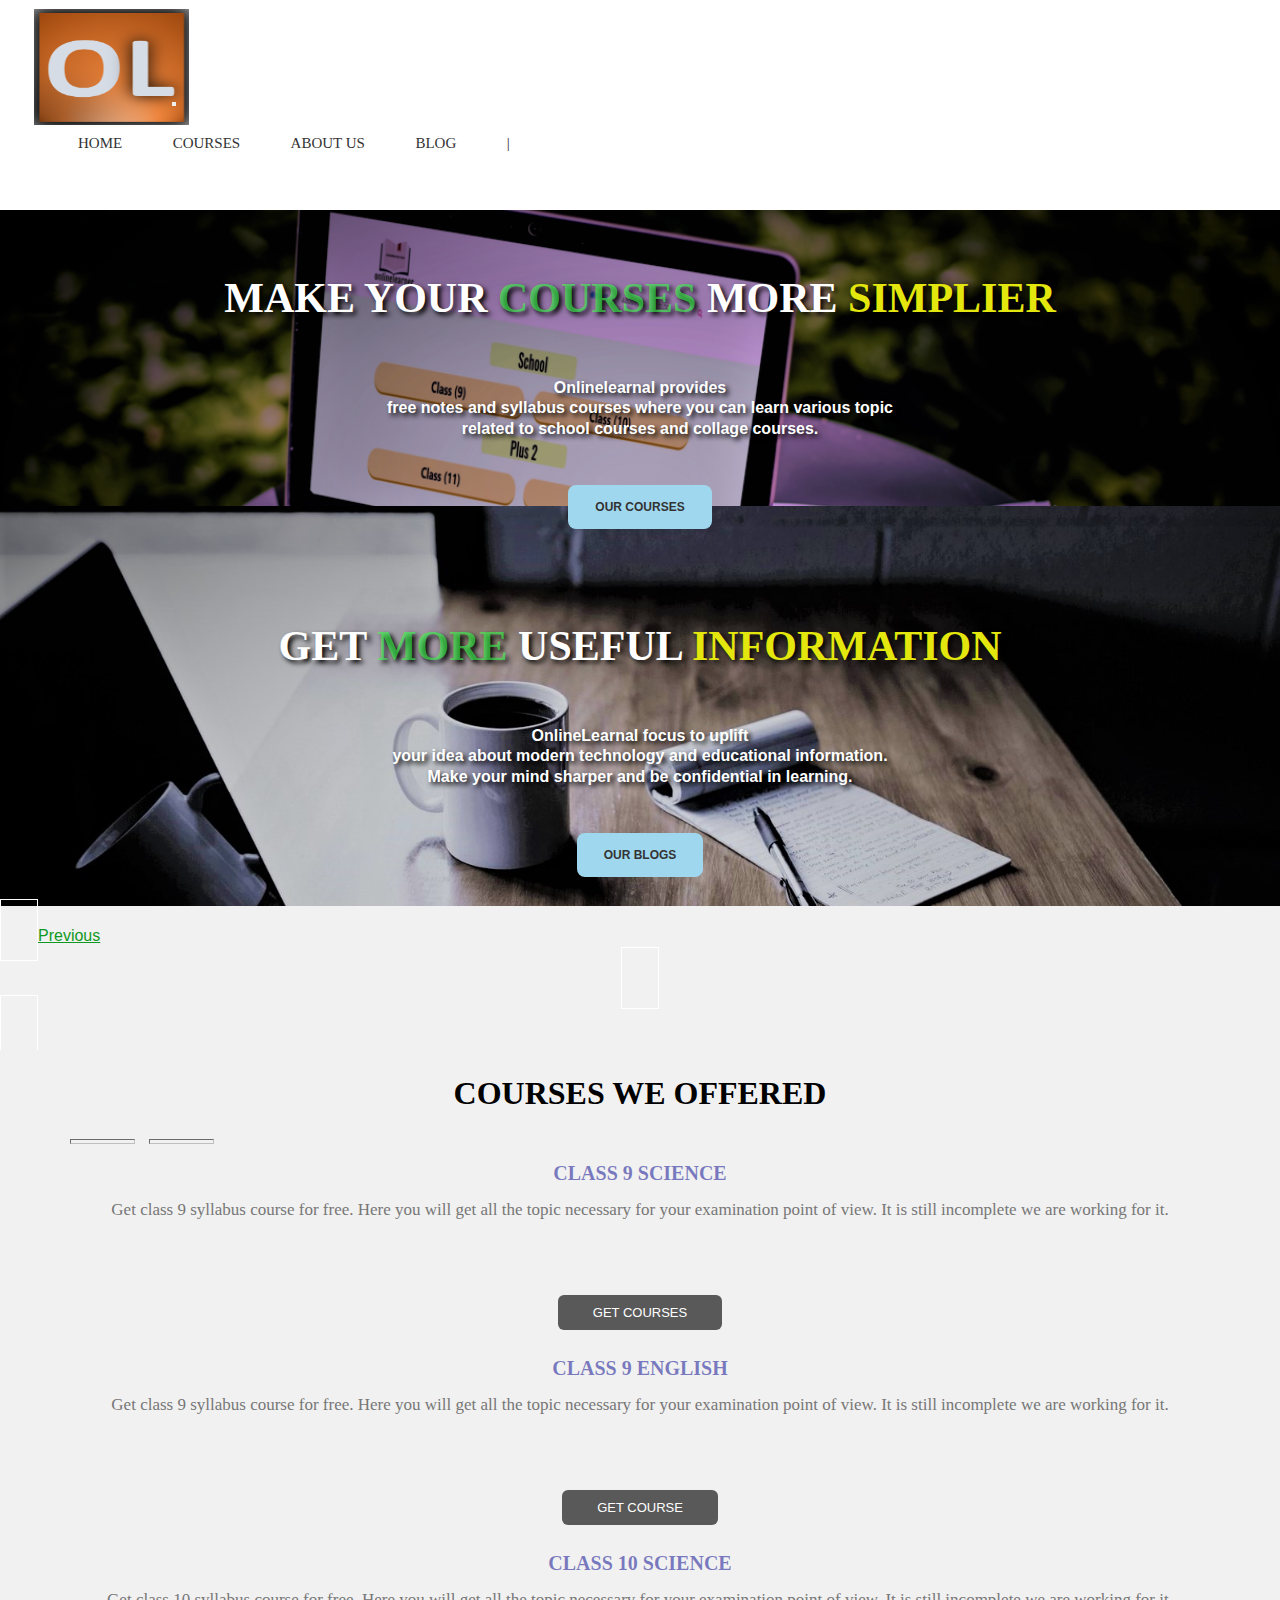
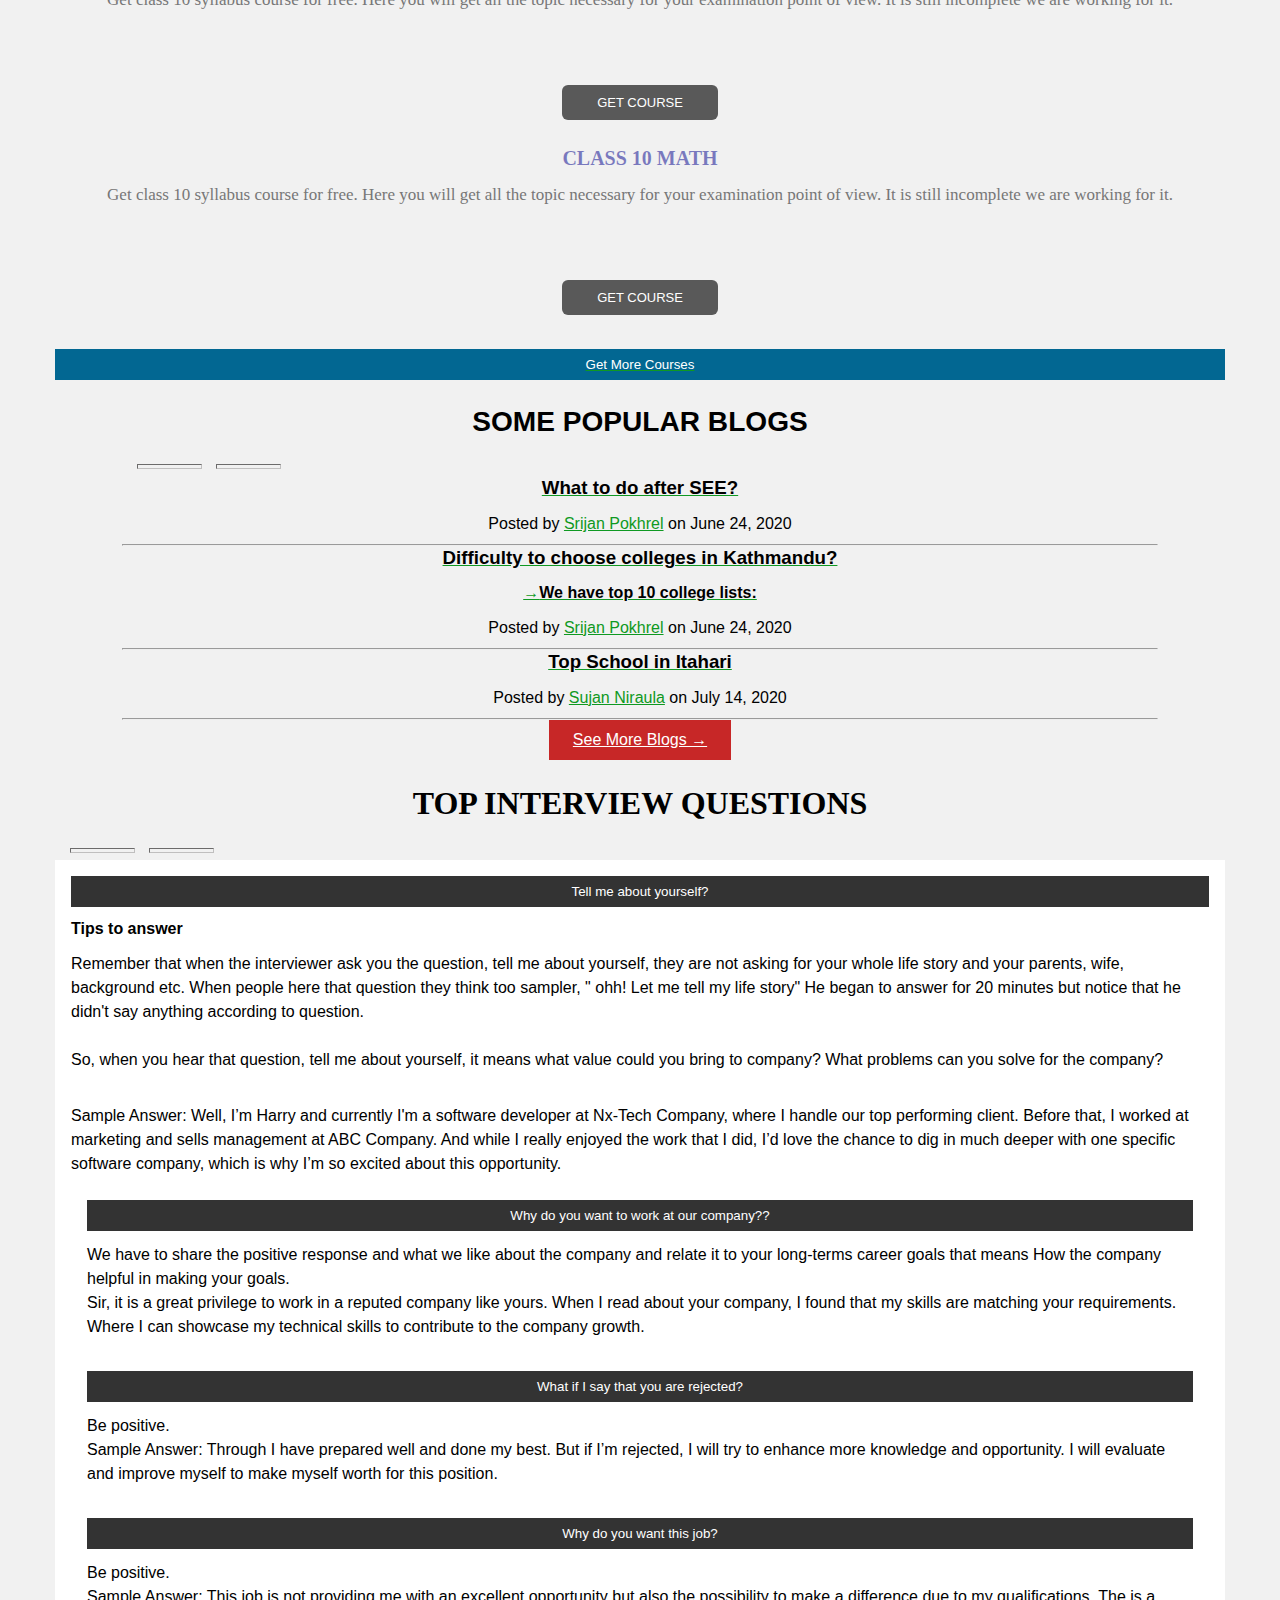
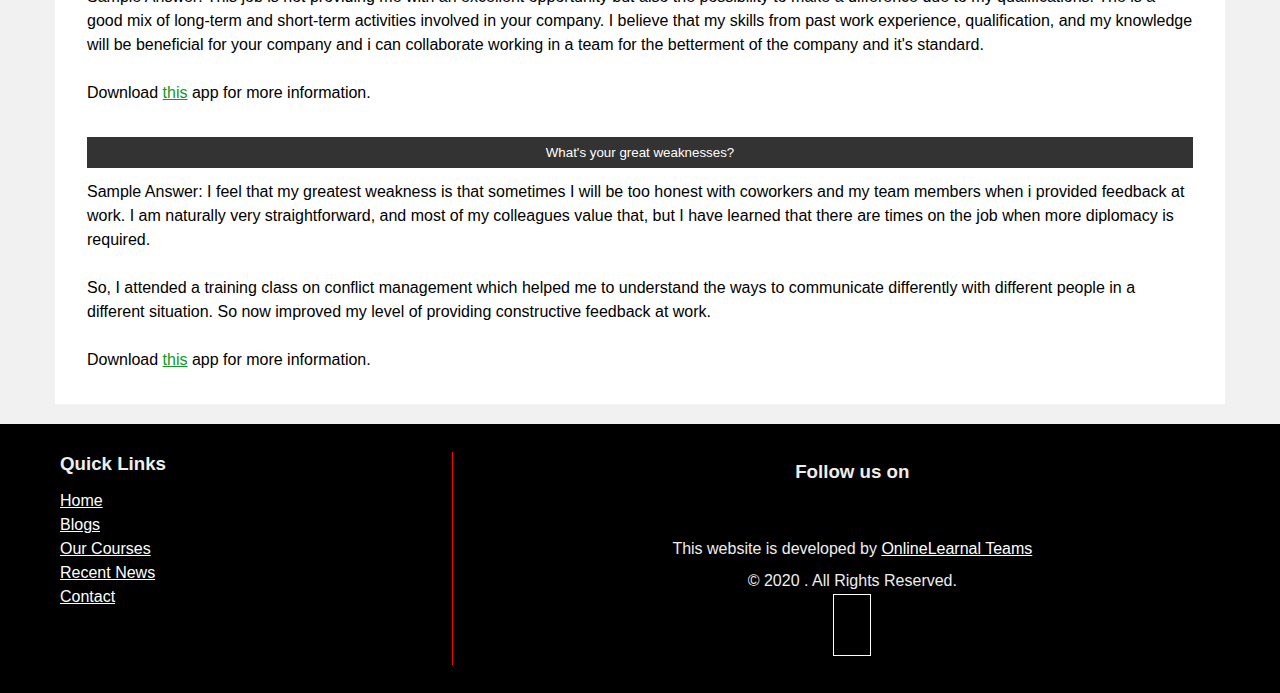
<file: index.html>
<!doctype html>
<html lang="en">

<head>
    <!-- Required meta tags -->
    <meta charset="utf-8">
    <meta name="viewport" content="width=device-width, initial-scale=1, shrink-to-fit=no">
    <meta name="author" content=""> <!-- font awesome-->
    <link rel="stylesheet" href="../css/blog-style.css">
    <link rel="stylesheet" media='screen and (max-width: 768px)' href="../css/mobile.css">
    <link rel="stylesheet" href="https://use.fontawesome.com/releases/v5.7.2/css/all.css"
        integrity="sha384-fnmOCqbTlWIlj8LyTjo7mOUStjsKC4pOpQbqyi7RrhN7udi9RwhKkMHpvLbHG9Sr" crossorigin="anonymous">
    <!-- Bootstrap CSS -->
    <link rel="stylesheet" href="https://stackpath.bootstrapcdn.com/bootstrap/4.5.0/css/bootstrap.min.css"
        integrity="sha384-9aIt2nRpC12Uk9gS9baDl411NQApFmC26EwAOH8WgZl5MYYxFfc+NcPb1dKGj7Sk" crossorigin="anonymous">
    <link rel="stylesheet" href="css/style.css" type="text/css">
    <title>Make Your Courses More Simplier</title>
    <link rel="shortcut icon" type="images/png" href="images/logo/ol.png">
</head>

<body>

    <!--menu-->
    <div class="main-container nav-bg-color">
        <div class="inside-container nav-contain">
            <nav class="navbar navbar-expand-lg navbar-light "> <a href="index.html"><img src="images/logo/ol.png"
                        class="img-fluid" alt=""></a> <button class="navbar-toggler" type="button"
                    data-toggle="collapse" data-target="#navbarNavAltMarkup" aria-controls="navbarNavAltMarkup"
                    aria-expanded="false" aria-label="Toggle navigation"> <span class="navbar-toggler-icon"></span>
                </button>
                <div class="collapse navbar-collapse" id="navbarNavAltMarkup">
                    <div class="navbar-nav nav-list ml-auto"> <a class="menu text-primary" href="index.html"><i
                                class="fas fa-home"></i>HOME</a> <a class="menu" href="courses.html">COURSES</a> <a
                            class="menu" href="about us.html">ABOUT US</a> <a class="menu" href="blog.html">BLOG</a>
                        <span class="menu last-spc color-line"> | </span>
                    </div>
                </div>
            </nav>
        </div>
    </div>
    <!--carousel-->
    <div class="main-container carousel-height">
        <div id="carouselExampleIndicators" class="carousel slide" data-ride="carousel">
            <div class="carousel-inner">
                <div class="carousel-item active first-slider">
                    <div class="inside-container">
                        <div class="row">
                            <div class="col-lg-12  ">
                                <div class="carousel-text">
                                    <h1><span class="first">MAKE YOUR </span><span class="second">COURSES</span> MORE
                                        <span class="bs-card"> SIMPLIER</span>
                                    </h1>
                                    <h3>Onlinelearnal provides<br> free notes and syllabus courses where you can learn
                                        various topic<br> related to school courses and collage courses.</h3>
                                    <div class="butns"> <a href="courses.html"><button class="work-btn">OUR
                                                COURSES</button></a> </div>
                                </div>
                            </div>
                        </div>
                    </div>
                </div>
                <div class="carousel-item  first-slider-1">
                    <div class="inside-container">
                        <div class="row">
                            <div class="col-lg-12 ">
                                <div class="carousel-text">
                                    <h1><span class="first">GET </span> <span class="second">MORE</span> USEFUL <span
                                            class="bs-card"> INFORMATION </span></h1>
                                    <h3>OnlineLearnal focus to uplift<br> your idea about modern technology and
                                        educational information. <br>Make your mind sharper and be confidential in
                                        learning.<br> </h3>
                                    <div class="butns">
                                        <!-- <button class="about-btn">about us </button> --> <a
                                            href="blog.html"><button class="work-btn">our BLOGS</button></a>
                                    </div>
                                </div>
                            </div>
                        </div>
                    </div>
                </div> <a class="carousel-control-prev" href="#carouselExampleIndicators" role="button"
                    data-slide="prev"> <span><i class="fas fa-arrow-right  fa-rotate-180 arrow"></i></span> <span
                        class="sr-only">Previous</span> </a> <a class="carousel-control-next"
                    href="#carouselExampleIndicators" role="button" data-slide="next">
                    <center><span><i class="fas fa-arrow-right arrow"></i></span></center> <span class="sr-only"><i
                            class="fas fa-arrow-up arrow"></i></span>
                </a>
            </div>
        </div>
    </div> <!-- end carousal -->
    <!-- courses we offered -->
    <div class="main-container ">
        <div class="inside-container">
            <div class="row">
                <div class="col-12 our-header">
                    <h2> Courses we offered</h2>
                    <div class="text-center">
                        <hr> <i class="far fa-square rotate-45"></i> <i class="far fa-square rotate-45"></i>
                        <hr>
                    </div>
                </div>
            </div>
            <div class="row row-pad">
                <div class=" col-sm-6 col-md-6 our-spec">
                    <!-- <div class="text-center"> <i class="far fa-books rounded-circle"></i> </div> -->
                    <h3 class="our-spec-heading"> CLASS 9 SCIENCE</h3>
                    <p>Get class 9 syllabus course for free. Here you will get all the topic necessary for your
                        examination point of view. It is still incomplete we are working for it. </p>
                    <div class="rd-btn"> <a href="#"><button class="read-more"> Get
                                courses</button></a> </div>
                </div>
                <div class=" col-sm-6 col-md-6  our-spec">
                    <!-- <div class="text-center"> <i class="far fa-books rounded-circle"></i> </div> -->
                    <h3 class="our-spec-heading"> CLASS 9 ENGLISH</h3>
                    <p>Get class 9 syllabus course for free. Here you will get all the topic necessary for your
                        examination point of view. It is still incomplete we are working for it. </p>
                    <div class="rd-btn"> <a href="#"><button class="read-more"> Get
                                Course</button></a> </div>
                </div>
                <div class=" col-sm-6 col-md-6  our-spec">
                    <!-- <div class="text-center"> <i class="fas fa-truck rounded-circle"></i> </div> -->
                    <h3 class="our-spec-heading"> CLASS 10 SCIENCE</h3>
                    <p>Get class 10 syllabus course for free. Here you will get all the topic necessary for your
                        examination point of view. It is still incomplete we are working for it. </p>
                    <div class="rd-btn"> <a href="coming-soon.html"><button class="read-more"> Get Course</button></a>
                    </div>
                </div>
                <div class="col-sm-6 col-md-6  our-spec">
                    <!-- <div class="text-center"> <i class="fas fa-headphones-alt rounded-circle"></i> </div> -->
                    <h3 class="our-spec-heading"> CLASS 10 MATH</h3>
                    <p>Get class 10 syllabus course for free. Here you will get all the topic necessary for your
                        examination point of view. It is still incomplete we are working for it. </p>
                    <div class="rd-btn"> <a href="coming-soon.html"><button class="read-more "> Get Course</button></a>
                    </div>
                </div>
            </div> <a href="courses.html"> <button type="button"
                    class="btn btn-secondary btn-lg btn-block view-detail">Get More Courses</button></a><br>
            <div class="container">
                <div class="row">
                    <div class="col-12 our-header">
                        <center><b>
                                <font size="5">
                                    <h3>SOME POPULAR BLOGS</h3>
                                </font>
                            </b>
                        </center>
                        <div class="text-center">
                            <hr> <i class="far fa-square rotate-45"></i> <i class="far fa-square rotate-45"></i>
                            <hr>
                        </div>
                    </div>
                </div>
                <div class="row">
                    <div class="col-lg-8 col-md-10 mx-auto">
                        <center>

                            <div class="post-preview">
                                <a href="blogpost/singlepage.html" target="blank">
                                    <h3 class="post-title">
                                        <font color="black">What to do after SEE?</font>
                                    </h3>

                                </a>
                                <p class="post-meta">Posted by
                                    <a href="#">Srijan Pokhrel</a> on June 24, 2020
                                </p>
                            </div>
                            <hr>
                            <div class="post-preview">
                                <a href="blogpost/singlepage.html" target="blank">
                                    <h3 class="post-title">
                                        <font color="black">Difficulty to choose colleges in Kathmandu?</font>
                                    </h3>
                                    <h4 class="post-subtitle">
                                        &rarr;<font color="black">We have top 10 college lists:</font>
                                    </h4>
                                </a>
                                <p class="post-meta">Posted by
                                    <a href="#">Srijan Pokhrel</a> on June 24, 2020
                                </p>
                            </div>
                            <hr>
                            <div class="post-preview">
                                <a href="blogpost/singlepage.html" target="blank">
                                    <h3 class="post-title">
                                        <font color="black">Top School in Itahari</font>
                                    </h3>

                                </a>
                                <p class="post-meta">Posted by
                                    <a href="#">Sujan Niraula</a> on July 14, 2020
                                </p>
                            </div>
                            <hr>

                            <!-- Pager -->
                            <div class="clearfix">
                                <a class="btn btn-primary float-right" href="#">See More Blogs →</a>
                            </div>
                        </center>
                    </div>
                </div>
            </div>
            <div class="inside-container"></div>
            <div class="row">
                <div class="col-12 our-header">
                    <h2> TOP INTERVIEW QUESTIONS</h2>
                    <div class="text-center">
                        <hr> <i class="far fa-square rotate-45"></i> <i class="far fa-square rotate-45"></i>
                        <hr>
                    </div>
                </div>
            </div>
            <div class="accordion" id="accordionExample">
                <div class="card">
                    <div class="card-header" id="headingOne">
                        <h2 class="mb-0"> <button class="btn btn-link btn-block text-left" type="button"
                                data-toggle="collapse" data-target="#collapseOne" aria-expanded="true"
                                aria-controls="collapseOne"> Tell me about yourself? </button> </h2>
                    </div>
                    <div id="collapseOne" class="collapse show" aria-labelledby="headingOne"
                        data-parent="#accordionExample">
                        <div class="card-body">
                            <h4>Tips to answer</h4>
                            <ul>
                                <li>Remember that when the interviewer ask you the question, tell me about yourself,
                                    they are not asking for your whole life story and your parents, wife, background
                                    etc. When people here that question they think too sampler, " ohh! Let me tell my
                                    life story" He began to answer for 20 minutes but notice that he didn't say anything
                                    according to question. </li><br>
                                <li> So, when you hear that question, tell me about yourself, it means what value could
                                    you bring to company? What problems can you solve for the company? </li><br>
                                <p> Sample Answer: Well, I’m Harry and currently I'm a software developer at Nx-Tech
                                    Company, where I handle our top performing client. Before that, I worked at
                                    marketing and sells management at ABC Company. And while I really enjoyed the work
                                    that I did, I’d love the chance to dig in much deeper with one specific software
                                    company, which is why I’m so excited about this opportunity. </p>
                            </ul>
                        </div>
                    </div>
                    <div class="card">
                        <div class="card-header" id="headingTwo">
                            <h2 class="mb-0"> <button class="btn btn-link btn-block text-left collapsed" type="button"
                                    data-toggle="collapse" data-target="#collapseTwo" aria-expanded="false"
                                    aria-controls="collapseTwo"> Why do you want to work at our company?? </button>
                            </h2>
                        </div>
                        <div id="collapseTwo" class="collapse" aria-labelledby="headingTwo"
                            data-parent="#accordionExample">
                            <div class="card-body">
                                <ul>
                                    <li> We have to share the positive response and what we like about the company and
                                        relate it to your long-terms career goals that means How the company helpful in
                                        making your goals. </li>
                                    <li> Sir, it is a great privilege to work in a reputed company like yours. When I
                                        read about your company, I found that my skills are matching your requirements.
                                        Where I can showcase my technical skills to contribute to the company growth.
                                    </li>
                                </ul>
                            </div>
                        </div>
                    </div>
                    <div class="card">
                        <div class="card-header" id="headingFour">
                            <h2 class="mb-0"> <button class="btn btn-link btn-block text-left collapsed" type="button"
                                    data-toggle="collapse" data-target="#collapseFour" aria-expanded="false"
                                    aria-controls="collapseFour"> What if I say that you are rejected? </button> </h2>
                        </div>
                        <div id="collapseFour" class="collapse" aria-labelledby="headingFour"
                            data-parent="#accordionExample">
                            <div class="card-body"> Be positive.<br> Sample Answer: Through I have prepared well and
                                done my best. But if I’m rejected, I will try to enhance more knowledge and opportunity.
                                I will evaluate and improve myself to make myself worth for this position. </div>
                        </div>
                    </div>
                    <div class="card">
                        <div class="card-header" id="headingFive">
                            <h2 class="mb-0"> <button class="btn btn-link btn-block text-left collapsed" type="button"
                                    data-toggle="collapse" data-target="#collapseFive" aria-expanded="false"
                                    aria-controls="collapseFive"> Why do you want this job? </button> </h2>
                        </div>
                        <div id="collapseFive" class="collapse" aria-labelledby="headingFive"
                            data-parent="#accordionExample">
                            <div class="card-body"> Be positive.<br> Sample Answer: This job is not providing me with an
                                excellent opportunity but also the possibility to make a difference due to my
                                qualifications. The is a good mix of long-term and short-term activities involved in
                                your company. I believe that my skills from past work experience, qualification, and my
                                knowledge will be beneficial for your company and i can collaborate working in a team
                                for the betterment of the company and it's standard.<br><br>
                                Download <a
                                    href="https://play.google.com/store/apps/details?id=com.interview.qa.nxtech&hl=en">
                                    this</a> app for more information.</div>
                        </div>
                    </div>
                    <div class="card">
                        <div class="card-header" id="headingSix">
                            <h2 class="mb-0"> <button class="btn btn-link btn-block text-left collapsed" type="button"
                                    data-toggle="collapse" data-target="#collapseSix" aria-expanded="false"
                                    aria-controls="collapseSix"> What's your great weaknesses? </button> </h2>
                        </div>
                        <div id="collapseSix" class="collapse" aria-labelledby="headingSix"
                            data-parent="#accordionExample">
                            <div class="card-body"> Sample Answer: I feel that my greatest weakness is that sometimes I
                                will be too honest with coworkers and my team members when i provided feedback at work.
                                I am naturally very straightforward, and most of my colleagues value that, but I have
                                learned that there are times on the job when more diplomacy is required.<br><br>
                                So, I attended a training class on conflict management which helped me to understand the
                                ways to communicate differently with different people in a different situation. So now
                                improved my level of providing constructive feedback at work.<br><br>
                                Download <a
                                    href="https://play.google.com/store/apps/details?id=com.interview.qa.nxtech&hl=en">
                                    this</a> app for more information.</div>
                        </div>
                    </div>
                </div> <br><br>
            </div>
        </div><br> <!-- footer -->
        <footer>
            <div id="left-footer">
                <h3>Quick Links</h3>
                <p>
                <ul>
                    <li> <a href="index.html">Home</a> </li>
                    <li> <a href="blog.html">Blogs</a> </li>
                    <li> <a href="courses.html">Our Courses</a> </li>
                    <li> <a href="#">Recent News</a> </li>
                    <li> <a href="contact.html">Contact</a> </li>
                </ul>
                </p>
            </div>
            <div id="right-footer">
                <h3>Follow us on</h3>
                <div id="social-media-footer">
                    <ul>
                        <li> <a href="#"> <i class="fab fa-facebook"></i> </a>
                        </li>
                        <li> <a href="#"> <i class="fab fa-instagram"></i> </a> </li>
                        <li> <a href="#"> <i class="fab fa-twitter"></i> </a> </li>
                    </ul>
                </div>
                <p>This website is developed by <a href="#">OnlineLearnal Teams</a></p>
                <center><span>&#169; 2020 <a href="#"></a>. All Rights Reserved.</span>
                </center>
                <p class="float-right"> <a href="#"><i class="fas fa-arrow-up arrow"></i></a> </p>
            </div>
        </footer> <!-- JavaScript -->
        <script src="https://code.jquery.com/jquery-3.2.1.slim.min.js"
            integrity="sha384-KJ3o2DKtIkvYIK3UENzmM7KCkRr/rE9/Qpg6aAZGJwFDMVNA/GpGFF93hXpG5KkN"
            crossorigin="anonymous"></script>
        <script src="https://cdnjs.cloudflare.com/ajax/libs/popper.js/1.12.9/umd/popper.min.js"
            integrity="sha384-ApNbgh9B+Y1QKtv3Rn7W3mgPxhU9K/ScQsAP7hUibX39j7fakFPskvXusvfa0b4Q"
            crossorigin="anonymous"></script>
        <script src="https://maxcdn.bootstrapcdn.com/bootstrap/4.0.0/js/bootstrap.min.js"
            integrity="sha384-JZR6Spejh4U02d8jOt6vLEHfe/JQGiRRSQQxSfFWpi1MquVdAyjUar5+76PVCmYl"
            crossorigin="anonymous"></script>
</body>

</html>
</file>
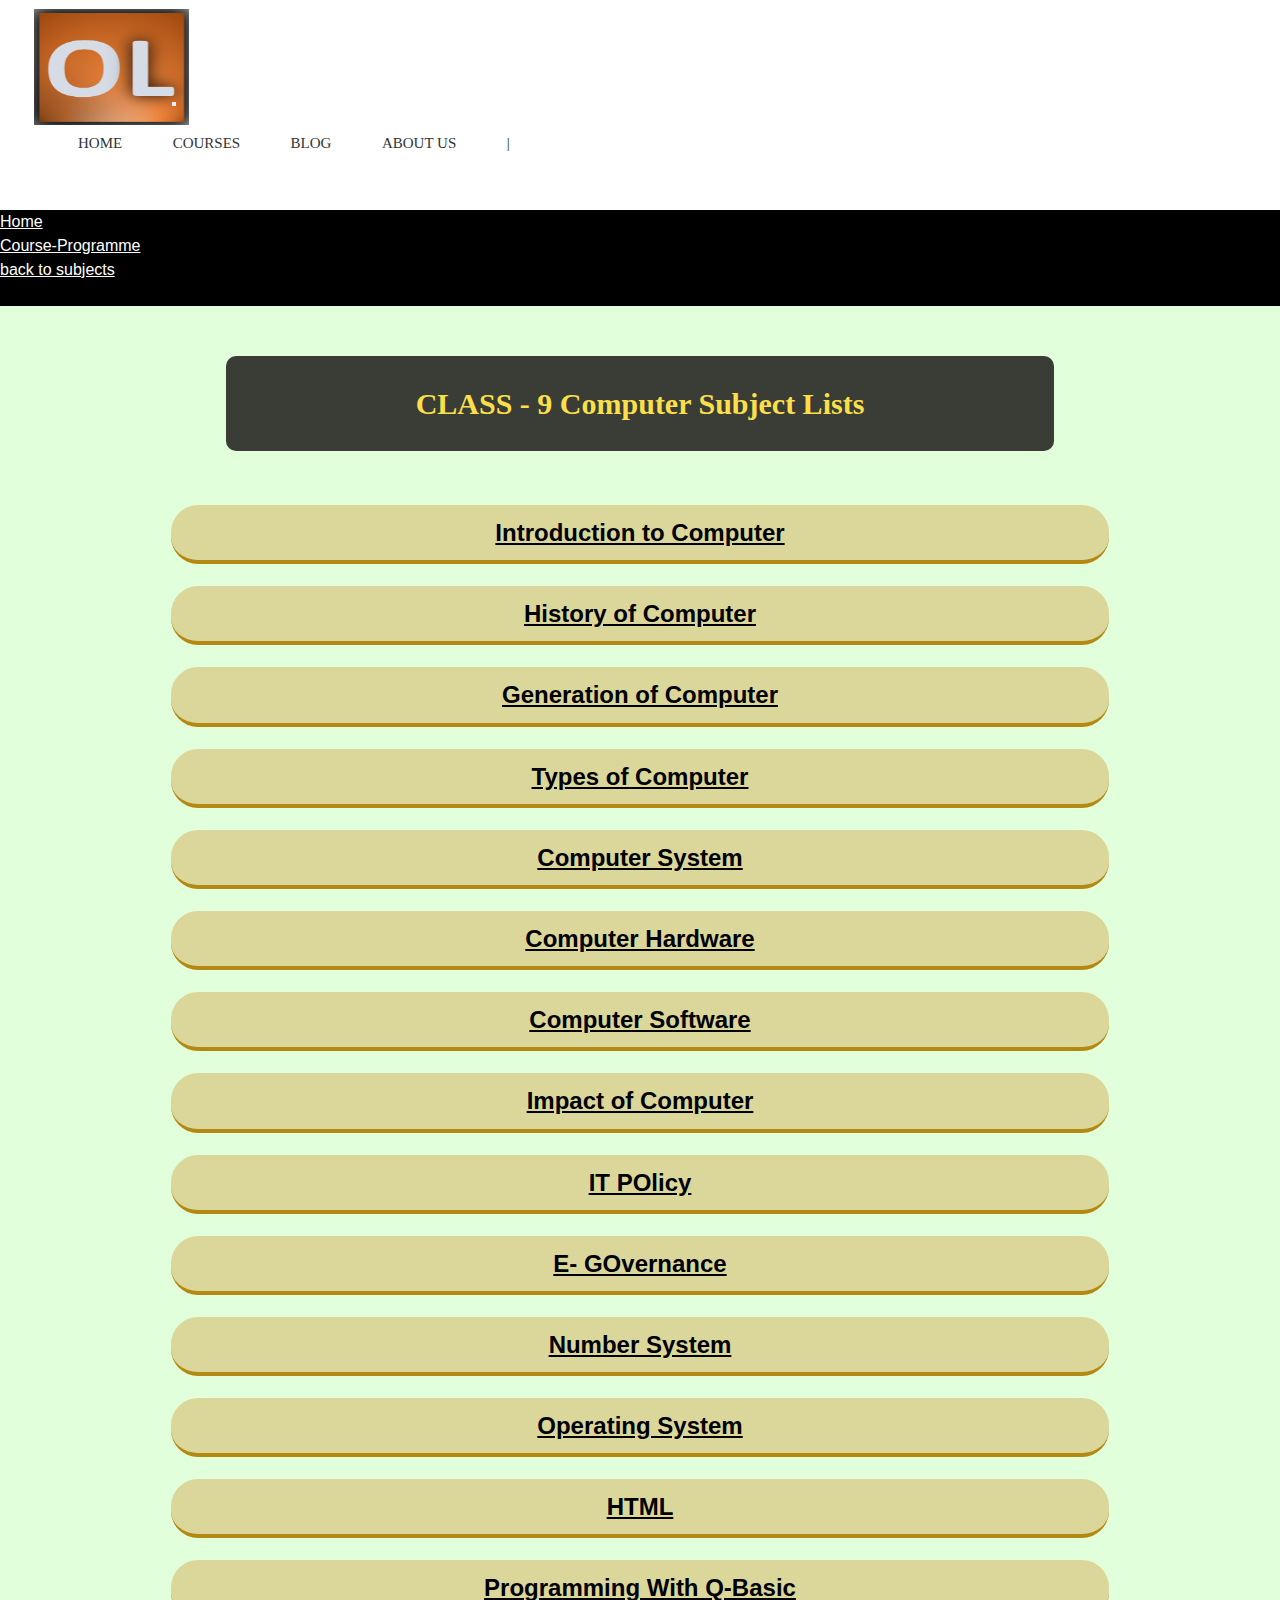
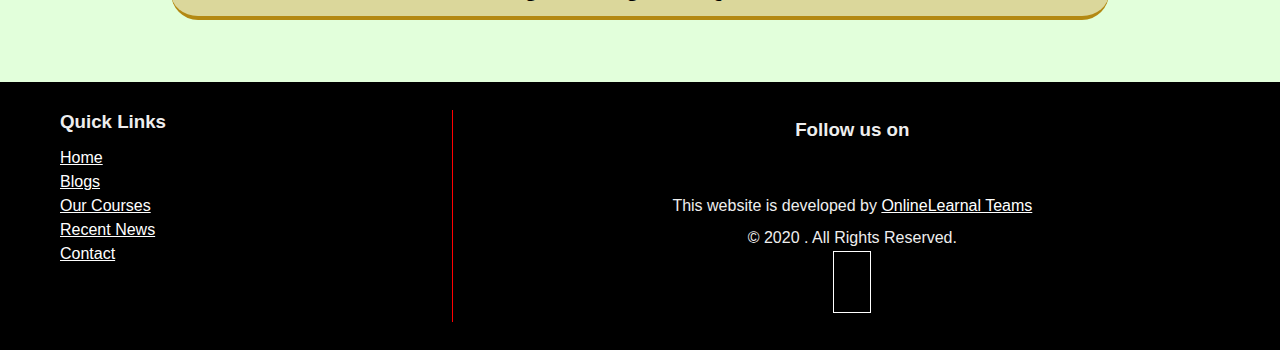
<file: class-9-computer-chapterlist.html>
<!doctype html>
<html lang="en">

<head> <!-- Required meta tags -->
  <meta charset="utf-8">
  <meta name="viewport" content="width=device-width, initial-scale=1, shrink-to-fit=no"> <!-- font awesome-->
  <link rel="stylesheet" href="https://use.fontawesome.com/releases/v5.7.2/css/all.css"
    integrity="sha384-fnmOCqbTlWIlj8LyTjo7mOUStjsKC4pOpQbqyi7RrhN7udi9RwhKkMHpvLbHG9Sr" crossorigin="anonymous">
  <!-- Bootstrap CSS -->
  <link rel="stylesheet" href="https://stackpath.bootstrapcdn.com/bootstrap/4.5.0/css/bootstrap.min.css"
    integrity="sha384-9aIt2nRpC12Uk9gS9baDl411NQApFmC26EwAOH8WgZl5MYYxFfc+NcPb1dKGj7Sk" crossorigin="anonymous">
  <link rel="stylesheet" href="css/style.css" type="text/css">
  <link rel="stylesheet" href="../css/blog-style.css">
  <link rel="stylesheet" media='screen and (max-width: 768px)' href="../css/mobile.css">
  <link rel="shortcut icon" type="images/png" href="images/logo/ol.png">
  <title>Class-9 | Computer Subject Lists</title>
  <style>
    #middle .middle-item {
      position: relative;
    }

    section#middle {
      padding: 70px 0 0 0;
      background-color: #e2ffdb;
    }

    #middle .middle-item hr {
      border-top: 4px solid #FDCA00;
      box-shadow: none;
    }

    #middle .middle-item .position {
      text-align: center;
      position: relative;
      top: -20px;
      width: 100%;
      background: transparent;
    }

    #middle h1 {
      margin: 0 auto;
      color: #fadf4a;
      background: rgb(58, 61, 54);
      max-width: 80%;
      height: ;
      font-family: 'Oswald', serif;
      /* position:absolute; */
      border-radius: 10px;
      padding: 28px;
      font-size: 30px;
    }

    #middle .middle-item>.row {
      padding: 0px 0 50px 0;
    }

    .row {
      margin-right: -15px;
      margin-left: -15px;
    }

    .btn-primary {
      padding: 12px 20px;
      background: #d7c279a6;
      color: #000;
      width: 88%;
      font-size: 1nt-weight: bold;
      border-radius: 27px;
      cursor: pointer;
      border: none;
      margin-top: 10px;
      border-bottom: 4px solid #b38913;
    }

    .btn-primary:hover {
      cursor: pointer;
      background-color: #bda750;
      border-bottom: 8px solid #b38913;
    }

    @media(max-width:576px) {
      .btn-primary {
        padding: 12px 3px;
        background: #d7c279a6;
        color: #000;
        width: 94%;
        font-size: 1nt-weight: bold;
        border-radius: 0px;
        cursor: pointer;
        border: none;
        margin-top: -21px;
        border-bottom: 1px solid #c38913;
      }
    }

    .bc ol {
      margin-bottom: 0rem;
      background-color: #000;
    }

    .bc a {
      color: white;
    }

    .bc a:hover {
      color: silver;
      text-decoration: none;
    }
  </style>
  <script>
    document.onkeydown = function (e) {
      if (e.keyCode == 123) {
        return false;
      }
      if (e.ctrlKey && e.shiftKey && e.keyCode == 'I'.charCodeAt(0)) {
        return false;
      }
      if (e.ctrlKey && e.shiftKey && e.keyCode == 'J'.charCodeAt(0)) {
        return false;
      }
      if (e.ctrlKey && e.keyCode == 'U'.charCodeAt(0)) {
        return false;
      }

      if (e.ctrlKey && e.shiftKey && e.keyCode == 'C'.charCodeAt(0)) {
        return false;
      }
    }
    document.addEventListener('contextmenu', event => event.preventDefault());

    jQuery("img").mousedown(function () {
      return false;
    });

  </script>
</head>

<body> <!--menu-->
  <div class="main-container nav-bg-color">
    <div class="inside-container nav-contain">
      <nav class="navbar navbar-expand-lg navbar-light "> <img src="images/logo/ol.png" class="img-fluid" alt="">
        <button class="navbar-toggler" type="button" data-toggle="collapse" data-target="#navbarNavAltMarkup"
          aria-controls="navbarNavAltMarkup" aria-expanded="false" aria-label="Toggle navigation"> <span
            class="navbar-toggler-icon"></span> </button>
        <div class="collapse navbar-collapse" id="navbarNavAltMarkup">
          <div class="navbar-nav nav-list ml-auto"> <a class="menu text-primary" href="index.html"><i
                class="fas fa-home"></i>HOME</a> <a class="menu" href="courses.html">COURSES</a> <a class="menu"
              href="blog.html">BLOG</a> <a class="menu" href="about us.html">ABOUT US</a> <span
              class="menu last-spc color-line"> | </span> <a class="menu icon-color  last-spc" href="#"><i
                class="fas fa-search"></i></a> </div>
        </div>
      </nav>
    </div>
  </div>
  <nav aria-label="breadcrumb " class="bc">
    <ol class="breadcrumb">
      <li class="breadcrumb-item"><a href="index.html">Home</a></li>
      <li class="breadcrumb-item"><a href="courses.html">Course-Programme</a></li>
      <li class="breadcrumb-item"><a href="class-9-course.html">back to subjects</a></li>
      <li class="breadcrumb-item active" aria-current="page">Computer Science</li>
    </ol>
  </nav>
  <section id="middle">
    <div class="container">
      <center>
        <div class="middle-item">
          <div class="position">
            <h1>CLASS - 9 Computer Subject Lists</h1>
          </div><br>
          <div class="row">
            <div class="col-xs-6 col-sm-6 col-md-6">
              <h2><a class="btn btn-primary" href="#"> Introduction to Computer</a> </h2>
            </div>
            <div class="col-xs-6 col-sm-6 col-md-6">
              <h2><a class="btn btn-primary" href="#"> History of Computer </a> </h2>
            </div>
            <div class="col-xs-6 col-sm-6 col-md-6">
              <h2><a class="btn btn-primary" href="#"> Generation of Computer</a> </h2>
            </div>
            <div class="col-xs-6 col-sm-6 col-md-6">
              <h2><a class="btn btn-primary" href="#"> Types of Computer</a> </h2>
            </div>
            <div class="col-xs-6 col-sm-6 col-md-6">
              <h2><a class="btn btn-primary" href="#"> Computer System </a> </h2>
            </div>
            <div class="col-xs-6 col-sm-6 col-md-6">
              <h2><a class="btn btn-primary" href="#"> Computer Hardware</a> </h2>
            </div>
            <div class="col-xs-6 col-sm-6 col-md-6">
              <h2><a class="btn btn-primary" href="#">Computer Software</a> </h2>
            </div>
            <div class="col-xs-6 col-sm-6 col-md-6">
              <h2><a class="btn btn-primary" href="#">Impact of Computer</a> </h2>
            </div>
            <div class="col-xs-6 col-sm-6 col-md-6">
              <h2><a class="btn btn-primary" href="#">IT POlicy</a> </h2>
            </div>
            <div class="col-xs-6 col-sm-6 col-md-6">
              <h2><a class="btn btn-primary" href="#">E- GOvernance</a> </h2>
            </div>
            <div class="col-xs-6 col-sm-6 col-md-6">
              <h2><a class="btn btn-primary" href="#">Number System</a> </h2>
            </div>
            <div class="col-xs-6 col-sm-6 col-md-6">
              <h2><a class="btn btn-primary" href="#">Operating System</a> </h2>
            </div>
            <div class="col-xs-6 col-sm-6 col-md-6">
              <h2><a class="btn btn-primary" href="#">HTML</a> </h2>
            </div>
            <div class="col-xs-6 col-sm-6 col-md-6">
              <h2><a class="btn btn-primary" href="#">Programming With Q-Basic</a> </h2>
            </div>
          </div><!-- end .row -->
        </div>
      </center><!-- end .middle-item -->
    </div><!-- end .conainer -->
  </section> <!-- footer -->
  <footer>
    <div id="left-footer">
      <h3>Quick Links</h3>
      <p>
      <ul>
        <li> <a href="index.html">Home</a> </li>
        <li> <a href="blog.html">Blogs</a> </li>
        <li> <a href="courses.html">Our Courses</a> </li>
        <li> <a href="#">Recent News</a> </li>
        <li> <a href="contact.html">Contact</a> </li>
      </ul>
      </p>
    </div>
    <div id="right-footer">
      <h3>Follow us on</h3>
      <div id="social-media-footer">
        <ul>
          <li> <a href="#"> <i class="fab fa-facebook"></i> </a> </li>
          <li> <a href="#"> <i class="fab fa-instagram"></i> </a> </li>
          <li> <a href="#"> <i class="fab fa-twitter"></i> </a> </li>
        </ul>
      </div>
      <p>This website is developed by <a href="about us.html">OnlineLearnal Teams</a></p>
      <center><span>&#169; 2020 <a href="#"></a>. All Rights Reserved.</span></center>
      <p class="float-right"> <a href="#"><i class="fas fa-arrow-up arrow"></i></a> </p>
    </div>
  </footer> <!-- Optional JavaScript -->
  <script src="https://code.jquery.com/jquery-3.2.1.slim.min.js"
    integrity="sha384-KJ3o2DKtIkvYIK3UENzmM7KCkRr/rE9/Qpg6aAZGJwFDMVNA/GpGFF93hXpG5KkN"
    crossorigin="anonymous"></script>
  <script src="https://cdnjs.cloudflare.com/ajax/libs/popper.js/1.12.9/umd/popper.min.js"
    integrity="sha384-ApNbgh9B+Y1QKtv3Rn7W3mgPxhU9K/ScQsAP7hUibX39j7fakFPskvXusvfa0b4Q"
    crossorigin="anonymous"></script>
  <script src="https://maxcdn.bootstrapcdn.com/bootstrap/4.0.0/js/bootstrap.min.js"
    integrity="sha384-JZR6Spejh4U02d8jOt6vLEHfe/JQGiRRSQQxSfFWpi1MquVdAyjUar5+76PVCmYl"
    crossorigin="anonymous"></script>
</body>

</html>
</file>
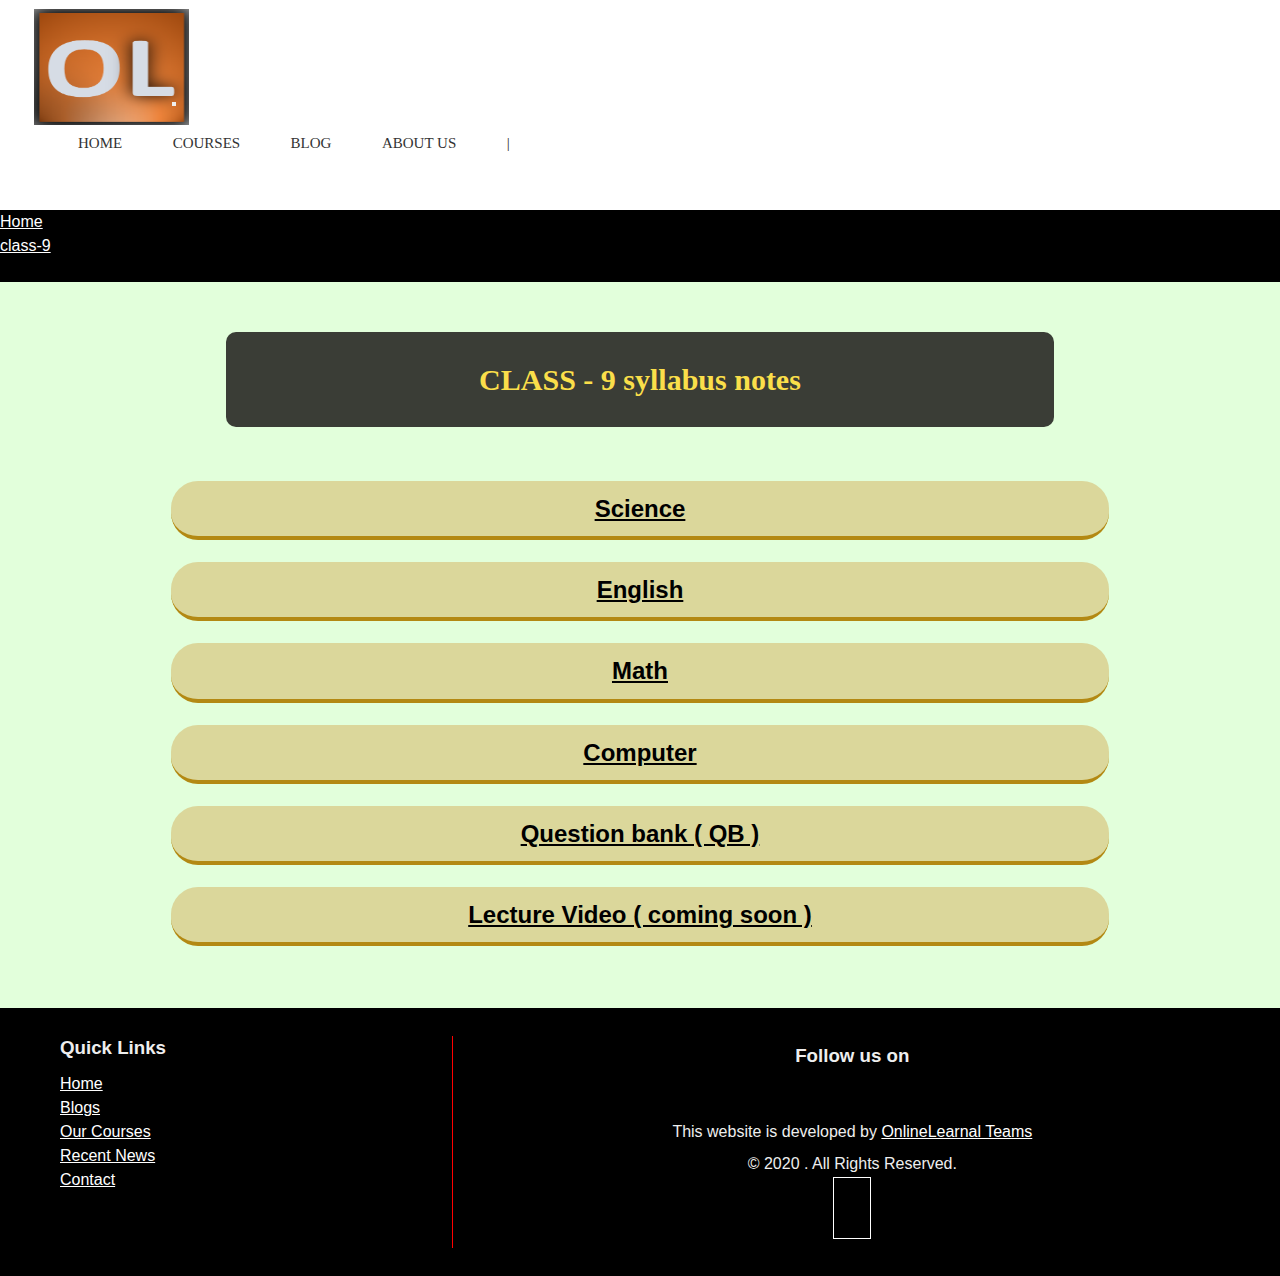
<file: class-9-course.html>
<!doctype html>
<html lang="en">

<head>
  <!-- Required meta tags -->
  <meta charset="utf-8">
  <meta name="viewport" content="width=device-width, initial-scale=1, shrink-to-fit=no"> <!-- font awesome-->
  <link rel="stylesheet" href="https://use.fontawesome.com/releases/v5.7.2/css/all.css"
    integrity="sha384-fnmOCqbTlWIlj8LyTjo7mOUStjsKC4pOpQbqyi7RrhN7udi9RwhKkMHpvLbHG9Sr" crossorigin="anonymous">
  <!-- Bootstrap CSS -->
  <link rel="stylesheet" href="https://stackpath.bootstrapcdn.com/bootstrap/4.5.0/css/bootstrap.min.css"
    integrity="sha384-9aIt2nRpC12Uk9gS9baDl411NQApFmC26EwAOH8WgZl5MYYxFfc+NcPb1dKGj7Sk" crossorigin="anonymous">
  <link rel="stylesheet" href="../css/blog-style.css">
  <link rel="stylesheet" media='screen and (max-width: 768px)' href="../css/mobile.css">
  <link rel="stylesheet" href="css/style.css" type="text/css">
  <link rel="shortcut icon" type="images/png" href="images/logo/ol.png">
  <title>Class-9 notes Subject lists</title>
  <style>
    #middle .middle-item {
      position: relative;
    }

    section#middle {
      padding: 70px 0 0 0;
      background-color: #e2ffdb;
    }

    #middle .middle-item hr {
      border-top: 4px solid #FDCA00;
      box-shadow: none;
    }

    #middle .middle-item .position {
      text-align: center;
      position: relative;
      top: -20px;
      width: 100%;
      background: transparent;
    }

    #middle h1 {
      margin: 0 auto;
      color: #fadf4a;
      background: rgb(58, 61, 54);
      max-width: 80%;
      font-family: 'Oswald', serif;
      /* position:absolute; */
      border-radius: 10px;
      padding: 28px;
      font-size: 30px;
    }

    #middle .middle-item>.row {
      padding: 0px 0 50px 0;
    }

    .row {
      margin-right: -15px;
      margin-left: -15px;
    }

    .btn-primary {
      padding: 12px 20px;
      background: #d7c279a6;
      color: #000;
      width: 88%;
      font-weight: bold;
      border-radius: 27px;
      cursor: pointer;
      border: none;
      margin-top: 10px;
      border-bottom: 4px solid #b38913;
    }

    .btn-primary:hover {
      cursor: pointer;
      background-color: #bda750;
      border-bottom: 8px solid #b38913;
    }

    @media(max-width:576px) {
      .btn-primary {
        padding: 12px 3px;
        background: #d7c279a6;
        color: #000;
        width: 94%;
        font-weight: bold;
        border-radius: 0px;
        cursor: pointer;
        border: none;
        margin-top: -21px;
        border-bottom: 1px solid #c38913;
      }
    }

    .bc ol {
      margin-bottom: 0rem;
      background-color: #000;
    }

    .bc a {
      color: white;
    }

    .bc a:hover {
      color: silver;
      text-decoration: none;
    }
  </style>
  <script>
    document.onkeydown = function (e) {
      if (e.keyCode == 123) {
        return false;
      }
      if (e.ctrlKey && e.shiftKey && e.keyCode == 'I'.charCodeAt(0)) {
        return false;
      }
      if (e.ctrlKey && e.shiftKey && e.keyCode == 'J'.charCodeAt(0)) {
        return false;
      }
      if (e.ctrlKey && e.keyCode == 'U'.charCodeAt(0)) {
        return false;
      }

      if (e.ctrlKey && e.shiftKey && e.keyCode == 'C'.charCodeAt(0)) {
        return false;
      }
    }
    document.addEventListener('contextmenu', event => event.preventDefault());

    jQuery("img").mousedown(function () {
      return false;
    });

  </script>
</head>

<body>
  <!--menu-->
  <div class="main-container nav-bg-color">
    <div class="inside-container nav-contain">
      <nav class="navbar navbar-expand-lg navbar-light "> <img src="images/logo/ol.png" class="img-fluid" alt="">
        <button class="navbar-toggler" type="button" data-toggle="collapse" data-target="#navbarNavAltMarkup"
          aria-controls="navbarNavAltMarkup" aria-expanded="false" aria-label="Toggle navigation"> <span
            class="navbar-toggler-icon"></span> </button>
        <div class="collapse navbar-collapse" id="navbarNavAltMarkup">
          <div class="navbar-nav nav-list ml-auto"> <a class="menu text-primary" href="index.html"><i
                class="fas fa-home"></i>HOME</a> <a class="menu" href="courses.html">COURSES</a> <a class="menu"
              href="blog.html">BLOG</a> <a class="menu" href="about us.html">ABOUT US</a> <span
              class="menu last-spc color-line"> | </span> <a class="menu icon-color  last-spc" href="#"><i
                class="fas fa-search"></i></a> </div>
        </div>
      </nav>
    </div>
  </div>
  <nav aria-label="breadcrumb" class="bc">
    <ol class="breadcrumb">
      <li class="breadcrumb-item"><a href="index.html">Home</a></li>
      <li class="breadcrumb-item"><a href="courses.html">class-9</a></li>
      <li class="breadcrumb-item active" aria-current="page">Course-content</li>
    </ol>
  </nav>
  <section id="middle">
    <center>
      <div class="container">
        <div class="middle-item">
          <div class="position">
            <h1>CLASS - 9 syllabus notes</h1>
          </div><br>
          <div class="row">
            <div class="col-xs-6 col-sm-6 col-md-6">
              <h2><a class="btn btn-primary" href="class-9-computer-chapterlist.html"> Science </a> </h2>
            </div>
            <div class="col-xs-6 col-sm-6 col-md-6">
              <h2><a class="btn btn-primary" href="#"> English </a> </h2>
            </div>
            <div class="col-xs-6 col-md-6 col-sm-6">
              <h2><a class="btn btn-primary" href="#"> Math </a> </h2>
            </div>
            <div class="col-xs-6 col-md-6 col-sm-6">
              <h2><a class="btn btn-primary" href="class-9-computer-chapterlist.html"> Computer </a> </h2>
            </div>
            <div class="col-xs-6 col-md-6 col-sm-6">
              <h2><a class="btn btn-primary" href="#"> Question bank <span> ( QB ) </span></a> </h2>
            </div>
            <div class="col-xs-6 col-md-6 col-sm-6">
              <h2><a class="btn btn-primary" href="#"> Lecture Video ( coming soon )</a> </h2>
            </div>
          </div>

          <!-- end .row -->

        </div>

        <!-- end .middle-item -->
      </div>
    </center>

    <!-- end .conainer -->
  </section>

  <!-- footer -->
  <footer>
    <div id="left-footer">
      <h3>Quick Links</h3>
      <p>
      <ul>
        <li> <a href="index.html">Home</a> </li>
        <li> <a href="blog.html">Blogs</a> </li>
        <li> <a href="courses.html">Our Courses</a> </li>
        <li> <a href="#">Recent News</a> </li>
        <li> <a href="contact.html">Contact</a> </li>
      </ul>
      </p>
    </div>
    <div id="right-footer">
      <h3>Follow us on</h3>
      <div id="social-media-footer">
        <ul>
          <li> <a href="#"> <i class="fab fa-facebook"></i> </a> </li>
          <li> <a href="#"> <i class="fab fa-instagram"></i> </a> </li>
          <li> <a href="#"> <i class="fab fa-twitter"></i> </a> </li>
        </ul>
      </div>
      <p>This website is developed by <a href="#">OnlineLearnal Teams</a></p>
      <center><span>&#169; 2020 <a href="#"></a>. All Rights Reserved.</span> </center>
      <p class="float-right"> <a href="#"><i class="fas fa-arrow-up arrow"></i></a> </p>
    </div>
  </footer> <!-- Optional JavaScript -->
  <script src="https://code.jquery.com/jquery-3.2.1.slim.min.js"
    integrity="sha384-KJ3o2DKtIkvYIK3UENzmM7KCkRr/rE9/Qpg6aAZGJwFDMVNA/GpGFF93hXpG5KkN"
    crossorigin="anonymous"></script>
  <script src="https://cdnjs.cloudflare.com/ajax/libs/popper.js/1.12.9/umd/popper.min.js"
    integrity="sha384-ApNbgh9B+Y1QKtv3Rn7W3mgPxhU9K/ScQsAP7hUibX39j7fakFPskvXusvfa0b4Q"
    crossorigin="anonymous"></script>
  <script src="https://maxcdn.bootstrapcdn.com/bootstrap/4.0.0/js/bootstrap.min.js"
    integrity="sha384-JZR6Spejh4U02d8jOt6vLEHfe/JQGiRRSQQxSfFWpi1MquVdAyjUar5+76PVCmYl"
    crossorigin="anonymous"></script>
</body>

</html>
</file>
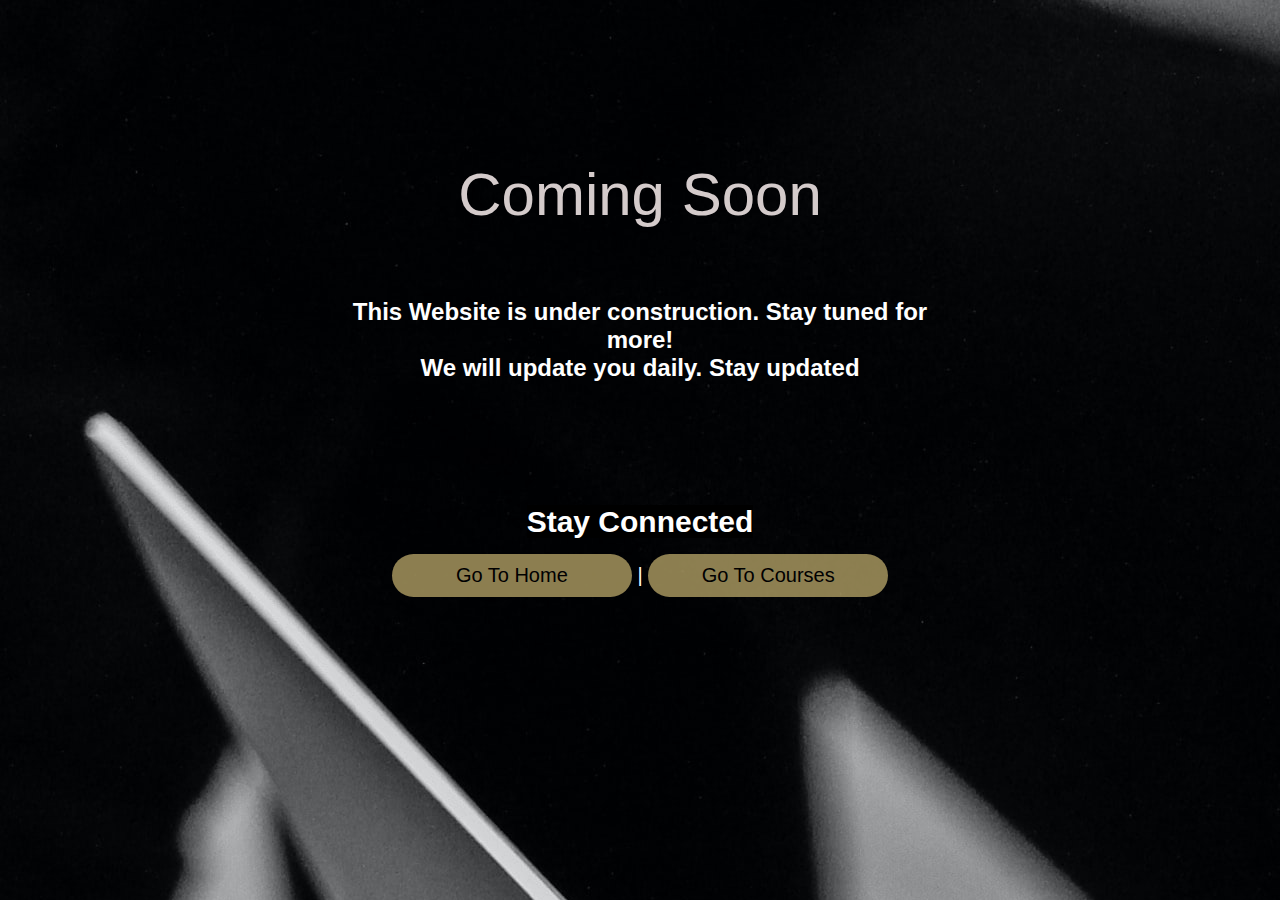
<file: coming-soon.html>
<!DOCTYPE html>
<html>

<head>
	<title>Crizan</title>
	<link rel="icon" href="../logo.png" type="images/png">
	<link href='https://fonts.googleapis.com/css?family=Lobster' rel='stylesheet' type='text/css'>

	<style>
		body {
			font-size: 20px;
			background: url("images/bg.jpg");
			background-repeat: no-repeat;
			font-family: sans-serif;
			transition: ease-in-out all 300ms;
		}

		.soon {
			position: absolute;
			width: 600px;
			height: 270px;
			left: 0;
			right: 0;
			top: -390px;
			bottom: 0;
			margin-top: 0%;
			margin: auto;
			max-width: 100%;
			max-height: 100%;
		}

		.soon h1 {
			text-align: center;
			color: rgb(212, 203, 203);
			font-size: 3em;
			font-family: sans-serif;
			font-weight: 400;
		}

		.soon p {
			color: #fff;
			font-family: 'Gill Sans', 'Gill Sans MT', Calibri, 'Trebuchet MS', sans-serif;
			font-weight: 400;
			text-align: center;
			margin: 0 auto;
			font-size: 1.2em;
			padding: 1.2em 0;
		}

		.soon form {
			margin: 0 auto;
			text-align: center;
		}

		.count {
			position: relative;
			margin-bottom: 3%;
			right: 0%;
			font-family: sans-serif;
		}



		.count span {

			color: #ffffff;
			background-color: black;
		}

		button {

			padding: 10px 10px;
			background: #d7c279a6;
			color: #000;
			width: 40%;
			font-size: 20px;
			border-radius: 45px;
			cursor: pointer;
			border: none;
			margin-top: -10px;

		}

		a {
			text-decoration: none;
			color: black;
		}

		a:hover {
			text-decoration: underline;
		}

		button:hover {
			cursor: pointer;
			background-color: #f7f7f7;
			color: rgb(0, 0, 0);

		}
	</style>
</head>

<body>
	<div class="soon">
		<h1>Coming Soon</h1>
		<p><b>
				This Website is under construction. Stay tuned for more!
				<br>
				We will update you daily. Stay updated
			</b>
		</p>
		<div class="count">

			<br>
			<br><br>
			<center>
				<h2><span>Stay Connected</span></h2>
			</center>
		</div>
		<form>
			<button><a href="index.html">Go To Home</a></button>
			<font color="white"> | </font> <button><a href="courses.html">Go To Courses</a></button>
		</form>
	</div>
</body>

</html>
</file>
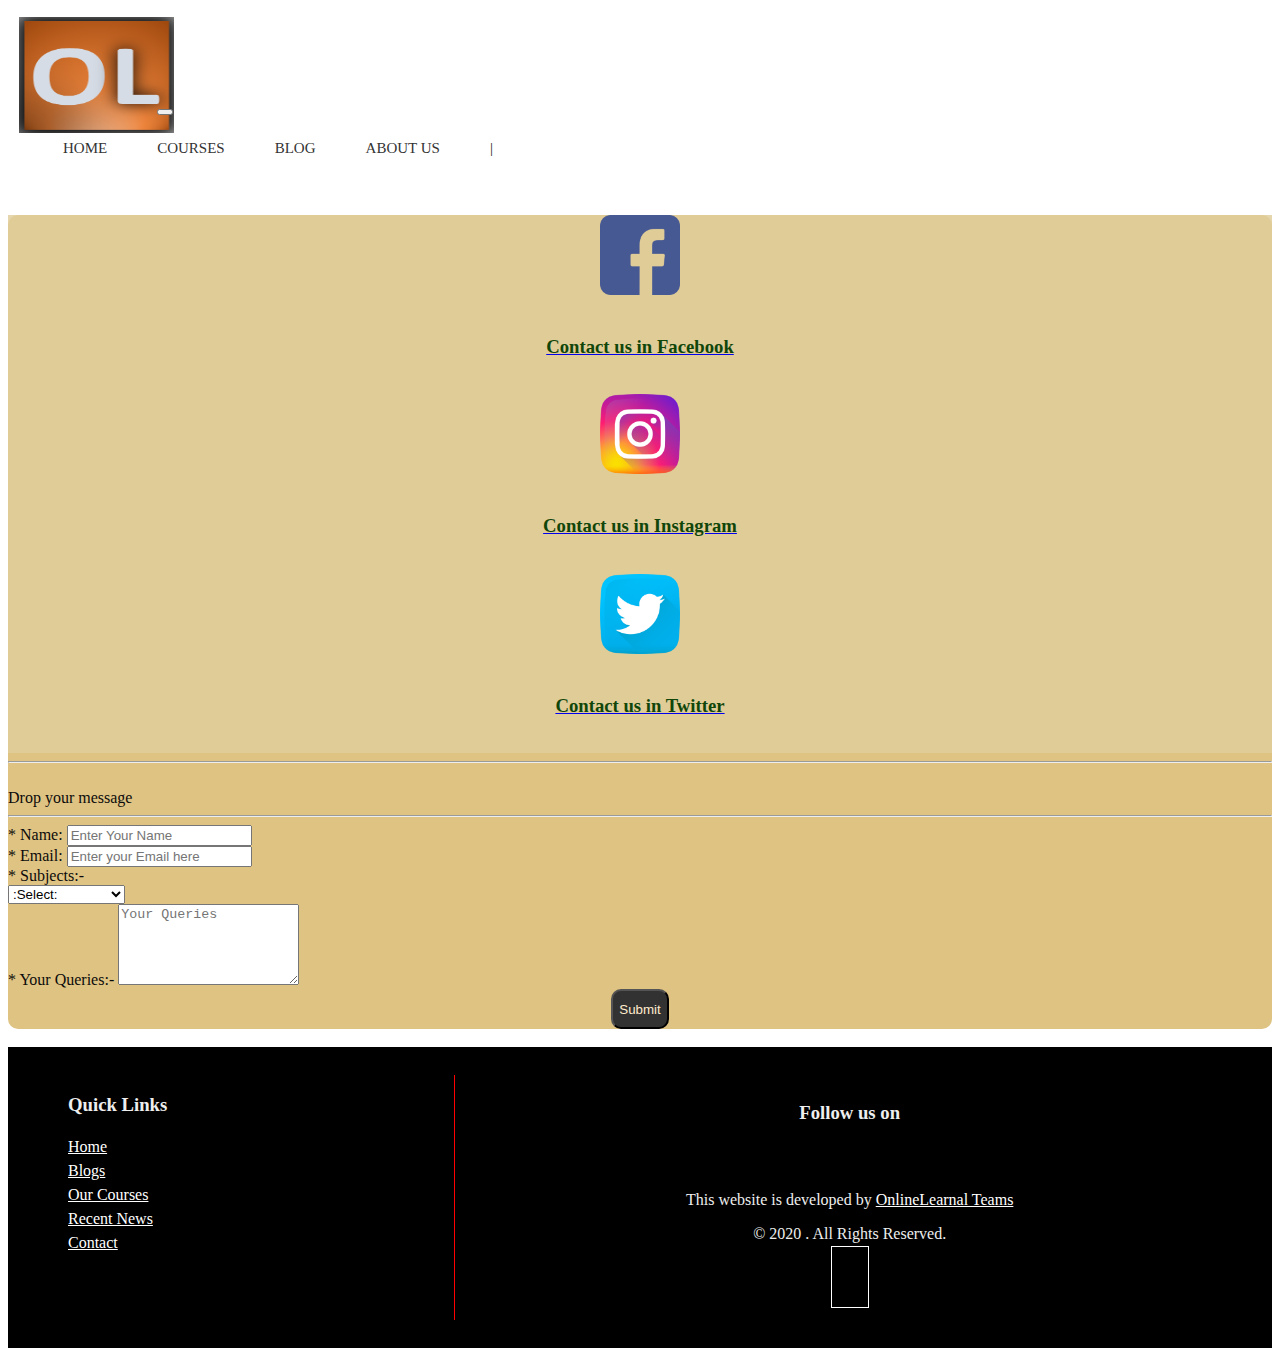
<file: contact.html>
<!doctype html>
<html lang="en">

<head>
  <!-- Required meta tags -->
  <meta charset="utf-8">
  <meta name="viewport" content="width=device-width, initial-scale=1, shrink-to-fit=no">
  <!-- font awesome-->
  <link rel="stylesheet" href="https://use.fontawesome.com/releases/v5.7.2/css/all.css"
    integrity="sha384-fnmOCqbTlWIlj8LyTjo7mOUStjsKC4pOpQbqyi7RrhN7udi9RwhKkMHpvLbHG9Sr" crossorigin="anonymous">
  <!-- Bootstrap CSS -->
  <link rel="stylesheet" href="https://stackpath.bootstrapcdn.com/bootstrap/4.5.0/css/bootstrap.min.css"
    integrity="sha384-9aIt2nRpC12Uk9gS9baDl411NQApFmC26EwAOH8WgZl5MYYxFfc+NcPb1dKGj7Sk" crossorigin="anonymous">
  <link rel="shortcut icon" type="images/png" href="images/logo/ol.png">

  <link rel="stylesheet" href="css/style.css" type="text/css">
  <title>Contact-Us</title>
  <script>
    document.onkeydown = function (e) {
      if (e.keyCode == 123) {
        return false;
      }
      if (e.ctrlKey && e.shiftKey && e.keyCode == 'I'.charCodeAt(0)) {
        return false;
      }
      if (e.ctrlKey && e.shiftKey && e.keyCode == 'J'.charCodeAt(0)) {
        return false;
      }
      if (e.ctrlKey && e.keyCode == 'U'.charCodeAt(0)) {
        return false;
      }

      if (e.ctrlKey && e.shiftKey && e.keyCode == 'C'.charCodeAt(0)) {
        return false;
      }
    }
    document.addEventListener('contextmenu', event => event.preventDefault());

    jQuery("img").mousedown(function () {
      return false;
    });

  </script>
  <style>
    .service-list {
      background-color: rgba(223, 205, 156, 0.829);
      cursor: pointer;
      color: rgb(17, 70, 10);
    }

    a:hover {
      text-decoration: none;
    }

    .contact-social {
      border-radius: 80px;
    }

    @media(max-width: 768px) {
      .service-list {

        margin-bottom: 20px;
      }
    }
  </style>

</head>

<body>




  <!--menu-->




  <div class="main-container nav-bg-color">
    <div class="inside-container nav-contain">
      <nav class="navbar navbar-expand-lg navbar-light ">
        <img src="images/logo/ol.png" class="img-fluid" alt="">
        <button class="navbar-toggler" type="button" data-toggle="collapse" data-target="#navbarNavAltMarkup"
          aria-controls="navbarNavAltMarkup" aria-expanded="false" aria-label="Toggle navigation">
          <span class="navbar-toggler-icon"></span>
        </button>
        <div class="collapse navbar-collapse" id="navbarNavAltMarkup">
          <div class="navbar-nav nav-list ml-auto">
            <a class="menu text-primary" href="index.html"><i class="fas fa-home"></i>HOME</a>
            <a class="menu" href="courses.html">COURSES</a>
            <a class="menu" href="blog.html">BLOG</a>
            <a class="menu" href="about us.html">ABOUT US</a>
            <span class="menu last-spc color-line"> | </span>
            <a class="menu icon-color  last-spc"><i class="fas fa-search"></i></a>

          </div>
        </div>
      </nav>
    </div>
  </div>

  <section>

    <div class="container">
      <div class="p-5" style="background-color: rgb(223, 195, 130); color: rgb(12, 11, 11);border-radius: 10px;">

        <center>
          <div class="row text-center">

            <div class="contact-social col-md-4">
              <a href="#">
                <div class="service-list  py-5" style="border-radius: 0px;">
                  <center><img src="images/socialmedia/facebook.png" style="height: 80px; width: 80px;"
                      class="img-fluid"></center>
                  <br>
                  <h3>Contact us in Facebook</h3><br>

                </div>
              </a>
            </div>

            <div class="contact-social col-md-4">
              <a href="#">
                <div class="service-list py-5" style="border-radius: 0px;">
                  <center><img src="images/socialmedia/insta.png" style="height: 80px; width: 80px;" class="img-fluid">
                  </center>
                  <br>
                  <h3>Contact us in Instagram</h3><br>

                </div>
              </a>
            </div>
            <div class="contact-social col-md-4">
              <a href="#">
                <div class="service-list py-5" style="border-radius: 0px;">
                  <center><img src="images/socialmedia/twitter.png" style="height: 80px; width: 80px;"
                      class="img-fluid"></center>
                  <br>
                  <h3>Contact us in Twitter</h3><br>

                </div>
              </a>
            </div>
          </div>
          <hr>
        </center>
        <br>
        <div class="h1 pb-3 text-center">
          Drop your message
          <hr>
        </div>
        <form>
          <div class="form-group">
            <label for="username">* Name:</label>
            <input class="form-control" id="username" name="username" type="username" required="true"
              placeholder="Enter Your Name">
          </div>
          <div class="form-group">
            <label for="email">* Email:</label>
            <input class="form-control" id="email" required="true" name="email" type="email"
              placeholder="Enter your Email here">
          </div>
          <div class="form-group">
            <label for="Field">* Subjects:-</label><br>
            <select class="px-4 mt-2" required="true">
              <option>:Select:</option>
              <option>Any Problem</option>
              <option>Suggestion</option>
              <option>Content queries</option>
              <option>Any question</option>
              <option>Being part</option>
              <option>Others</option>
            </select>
          </div>
          <div class="form-group">
            <label for="pwd">* Your Queries:-</label>
            <textarea class="form-control" id="exampleFormControlTextarea1" required="true" placeholder="Your Queries"
              rows="5"></textarea>
          </div>
          <center>
            <a href="#"><input type="submit" name="submit"
                style="background-color: rgb(51, 50, 50);color: blanchedalmond; border-radius: 10px;height: 40px;"></a>
          </center>
        </form>
      </div>
    </div>
  </section><br>



  <!-- footer -->
  <footer>
    <div id="left-footer">
      <h3>Quick Links</h3>
      <p>
      <ul>
        <li>
          <a href="index.html">Home</a>
        </li>
        <li>
          <a href="blog.html">Blogs</a>
        </li>
        <li>
          <a href="courses.html">Our Courses</a>
        </li>
        <li>
          <a href="blog.html">Recent News</a>
        </li>

        <li>
          <a href="#">Contact</a>
        </li>
      </ul>
      </p>

    </div>
    <div id="right-footer">
      <h3>Follow us on</h3>
      <div id="social-media-footer">
        <ul>
          <li>
            <a href="#">
              <i class="fab fa-facebook"></i>
            </a>
          </li>
          <li>
            <a href="#">
              <i class="fab fa-instagram"></i>
            </a>
          </li>
          <li>
            <a href="#">
              <i class="fab fa-twitter"></i>
            </a>
          </li>
        </ul>
      </div>
      <p>This website is developed by <a href="#">OnlineLearnal Teams</a></p>
      <center><span>&#169; 2020 <a href="#"></a>. All Rights Reserved.</span>
      </center>
      <p class="float-right">
        <a href="#"><i class="fas fa-arrow-up arrow"></i></a>
      </p>
    </div>
  </footer>


  <!-- Optional JavaScript -->
  <script src="https://code.jquery.com/jquery-3.2.1.slim.min.js"
    integrity="sha384-KJ3o2DKtIkvYIK3UENzmM7KCkRr/rE9/Qpg6aAZGJwFDMVNA/GpGFF93hXpG5KkN"
    crossorigin="anonymous"></script>
  <script src="https://cdnjs.cloudflare.com/ajax/libs/popper.js/1.12.9/umd/popper.min.js"
    integrity="sha384-ApNbgh9B+Y1QKtv3Rn7W3mgPxhU9K/ScQsAP7hUibX39j7fakFPskvXusvfa0b4Q"
    crossorigin="anonymous"></script>
  <script src="https://maxcdn.bootstrapcdn.com/bootstrap/4.0.0/js/bootstrap.min.js"
    integrity="sha384-JZR6Spejh4U02d8jOt6vLEHfe/JQGiRRSQQxSfFWpi1MquVdAyjUar5+76PVCmYl"
    crossorigin="anonymous"></script>

</body>

</html>
</file>
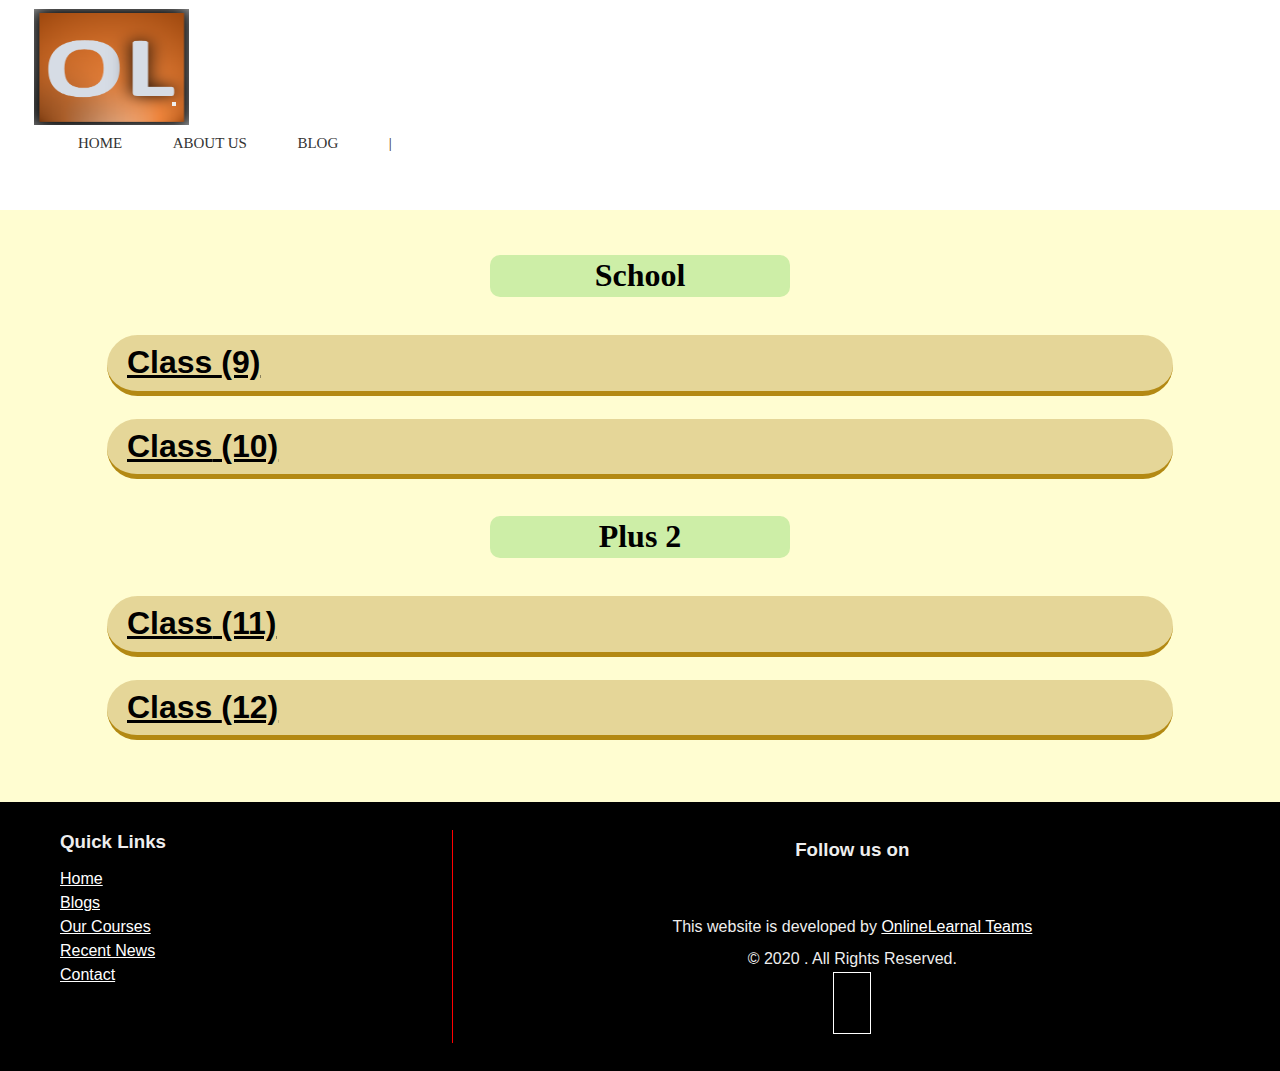
<file: courses.html>
<!doctype html>
<html lang="en">

<head> <!-- Required meta tags -->
  <meta charset="utf-8">
  <meta name="viewport" content="width=device-width, initial-scale=1, shrink-to-fit=no"> <!-- font awesome-->
  <link rel="stylesheet" href="https://use.fontawesome.com/releases/v5.7.2/css/all.css"
    integrity="sha384-fnmOCqbTlWIlj8LyTjo7mOUStjsKC4pOpQbqyi7RrhN7udi9RwhKkMHpvLbHG9Sr" crossorigin="anonymous">
  <!-- Bootstrap CSS -->
  <link rel="stylesheet" href="../css/blog-style.css">
  <link rel="stylesheet" media='screen and (max-width: 768px)' href="../css/mobile.css">
  <link rel="stylesheet" href="https://stackpath.bootstrapcdn.com/bootstrap/4.5.0/css/bootstrap.min.css"
    integrity="sha384-9aIt2nRpC12Uk9gS9baDl411NQApFmC26EwAOH8WgZl5MYYxFfc+NcPb1dKGj7Sk" crossorigin="anonymous">
  <link rel="stylesheet" href="css/style.css" type="text/css">
  <link rel="shortcut icon" type="images/png" href="images/logo/ol.png">
  <title>Courses</title>
  <script>
    document.onkeydown = function (e) {
      if (e.keyCode == 123) {
        return false;
      }
      if (e.ctrlKey && e.shiftKey && e.keyCode == 'I'.charCodeAt(0)) {
        return false;
      }
      if (e.ctrlKey && e.shiftKey && e.keyCode == 'J'.charCodeAt(0)) {
        return false;
      }
      if (e.ctrlKey && e.keyCode == 'U'.charCodeAt(0)) {
        return false;
      }

      if (e.ctrlKey && e.shiftKey && e.keyCode == 'C'.charCodeAt(0)) {
        return false;
      }
    }
    document.addEventListener('contextmenu', event => event.preventDefault());

    jQuery("img").mousedown(function () {
      return false;
    });

  </script>
  <style>
    #middle .middle-item {
      position: relative;
    }

    section#middle {
      padding: 70px 0 0 0;
      background-color: #fffdd1;
    }

    #middle .middle-item hr {
      border-top: 4px solid #FDCA00;
      box-shadow: none;
    }

    #middle .middle-item .position {
      text-align: center;
      position: absolute;
      top: -25px;
      width: 100%;
      background: transparent;
    }

    #middle h1 {
      margin: 0 auto;
      color: #000000;
      background: rgb(205, 238, 167);
      max-width: 300px;
      font-family: 'Oswald', serif;
      border-radius: 10px;
    }

    #middle .middle-item>.row {
      padding: 20px 0 50px 0;
    }

    .row {
      margin-right: -15px;
      margin-left: -15px;
    }

    .btn-primary {
      padding: 7px 20px;
      background: #d7c279a6;
      color: #000;
      width: 100%;
      font-size: 2rem;
      font-weight: bold;
      border-radius: 44px;
      cursor: pointer;
      border: none;
      margin-top: 11px;
      border-bottom: 5px solid #b38913;
    }

    .btn-primary:hover {
      cursor: pointer;
      background-color: #bda750;
      border-bottom: 6px solid #b38913;
      color: black;
    }

    .btn-primary:active {
      cursor: pointer;
      background-color: #bda750;
      border-bottom: 6px solid #b38913;
    }
  </style>
</head>

<body> <!--menu-->
  <div class="main-container nav-bg-color">
    <div class="inside-container nav-contain">
      <nav class="navbar navbar-expand-lg navbar-light "> <a href="index.html"><img src="images/logo/ol.png"
            class="img-fluid" alt=""></a> <button class="navbar-toggler" type="button" data-toggle="collapse"
          data-target="#navbarNavAltMarkup" aria-controls="navbarNavAltMarkup" aria-expanded="false"
          aria-label="Toggle navigation"> <span class="navbar-toggler-icon"></span> </button>
        <div class="collapse navbar-collapse" id="navbarNavAltMarkup">
          <div class="navbar-nav nav-list ml-auto"> <a class="menu text-primary" href="index.html"><i
                class="fas fa-home"></i>HOME</a> <a class="menu" href="about us.html">ABOUT US</a> <a class="menu"
              href="blog.html">BLOG</a> <span class="menu last-spc color-line"> | </span> <a
              class="menu icon-color  last-spc"><i class="fas fa-search"></i></a> </div>
        </div>
      </nav>
    </div>
  </div>
  <section id="middle">
    <div class="container">
      <div class="middle-item">
        <div class="position">
          <h1>School</h1>
        </div><br>
        <div class="row">
          <div class="col-xs-12 col-sm-6 col-md-6">
            <h2><a class="btn btn-primary" href="class-9-course.html"> Class <span> (9) </span></a> </h2>
          </div>
          <div class="col-xs-12 col-sm-6 col-md-6">
            <h2><a class="btn btn-primary" href="#"> Class<span> (10) </span></a> </h2>
          </div>
        </div><!-- end .row -->
      </div><!-- end .middle-item -->
      <div class="middle-item">
        <div class="position">
          <h1>Plus 2</h1>
        </div><br>
        <div class="row">
          <div class="col-xs-12 col-sm-6 col-md-6">
            <h2><a class="btn btn-primary" href="#"> Class<span> (11) </span></a> </h2>
          </div>
          <div class="col-xs-12 col-sm-6 col-md-6">
            <h2><a class="btn btn-primary" href="#"> Class <span> (12) </span></a> </h2>
          </div>
        </div>
      </div>
    </div>

    <!-- end .conainer -->
  </section> <!-- footer -->
  <footer>
    <div id="left-footer">
      <h3>Quick Links</h3>
      <p>
      <ul>
        <li> <a href="index.html">Home</a> </li>
        <li> <a href="coming-soon.html">Blogs</a> </li>
        <li> <a href="courses.html">Our Courses</a> </li>
        <li> <a href="coming-soon.html">Recent News</a> </li>
        <li> <a href="contact.html">Contact</a> </li>
      </ul>
      </p>
    </div>
    <div id="right-footer">
      <h3>Follow us on</h3>
      <div id="social-media-footer">
        <ul>
          <li> <a href="#"> <i class="fab fa-facebook"></i> </a> </li>
          <li> <a href="#"> <i class="fab fa-instagram"></i> </a> </li>
          <li> <a href="#"> <i class="fab fa-twitter"></i> </a> </li>
        </ul>
      </div>
      <p>This website is developed by <a href="#">OnlineLearnal Teams</a></p>
      <center><span class="cpy-section">&#169; 2020 <a href="#"></a>. All Rights
          Reserved.</span></center>
      <p class="float-right"> <a href="#"><i class="fas fa-arrow-up arrow"></i></a> </p>
    </div>
  </footer>

  <script src="https://code.jquery.com/jquery-3.2.1.slim.min.js"
    integrity="sha384-KJ3o2DKtIkvYIK3UENzmM7KCkRr/rE9/Qpg6aAZGJwFDMVNA/GpGFF93hXpG5KkN"
    crossorigin="anonymous"></script>
  <script src="https://cdnjs.cloudflare.com/ajax/libs/popper.js/1.12.9/umd/popper.min.js"
    integrity="sha384-ApNbgh9B+Y1QKtv3Rn7W3mgPxhU9K/ScQsAP7hUibX39j7fakFPskvXusvfa0b4Q"
    crossorigin="anonymous"></script>
  <script src="https://maxcdn.bootstrapcdn.com/bootstrap/4.0.0/js/bootstrap.min.js"
    integrity="sha384-JZR6Spejh4U02d8jOt6vLEHfe/JQGiRRSQQxSfFWpi1MquVdAyjUar5+76PVCmYl"
    crossorigin="anonymous"></script>
</body>

</html>
</file>
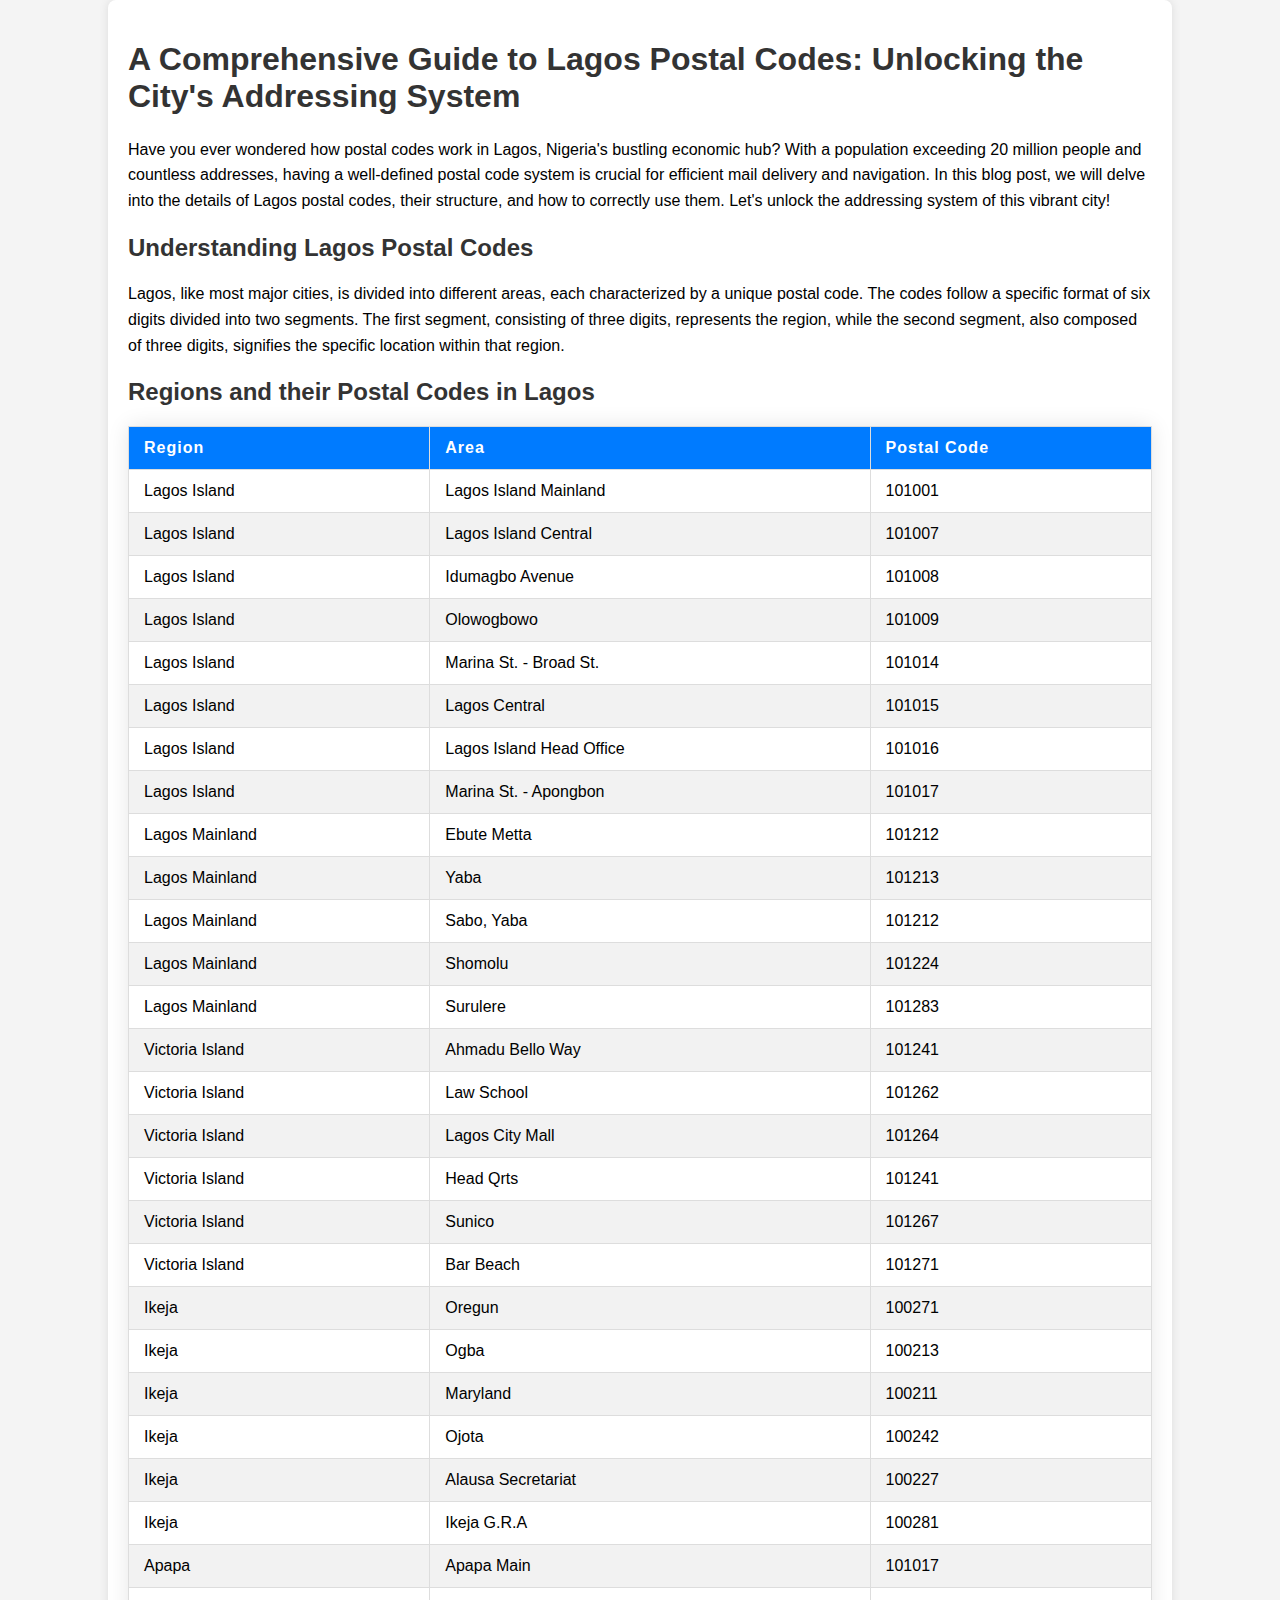
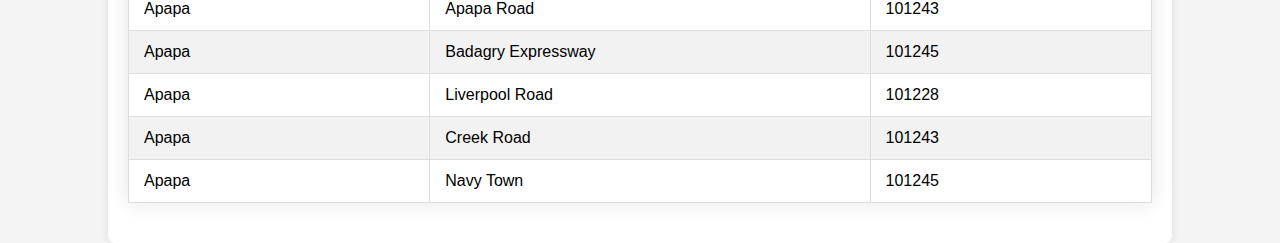
<file: lagos-Postal-Codes.html>
<!DOCTYPE html>
<html lang="en">
<head>
    <meta charset="UTF-8">
    <meta name="viewport" content="width=device-width, initial-scale=1.0">
<meta name="description" content="Discover the comprehensive guide to Lagos postal codes. Learn about the structure, regions, and specific areas to efficiently navigate Nigeria's bustling economic hub.">

    <title>A Comprehensive Guide to Lagos Postal Codes</title>
    <style>
        body {
            font-family: Arial, sans-serif;
            margin: 0;
            padding: 0;
            background-color: #f4f4f4;
        }
        .container {
            width: 80%;
            margin: auto;
            overflow: hidden;
            padding: 20px;
            background-color: #fff;
            box-shadow: 0 0 10px rgba(0, 0, 0, 0.1);
            border-radius: 8px;
        }
        h1, h2 {
            color: #333;
        }
        p {
            line-height: 1.6;
        }
        table {
            width: 100%;
            border-collapse: collapse;
            margin: 20px 0;
            background: #fff;
            box-shadow: 0 0 20px rgba(0, 0, 0, 0.1);
        }
        table thead {
            background: #007bff;
            color: #ffffff;
        }
        table th, table td {
            padding: 12px 15px;
            text-align: left;
            border: 1px solid #ddd;
        }
        table th {
            font-size: 16px;
            letter-spacing: 1px;
        }
        table tr:nth-child(even) {
            background-color: #f2f2f2;
        }
    </style>
</head>
<body>
    <div class="container">
        <h1>A Comprehensive Guide to Lagos Postal Codes: Unlocking the City's Addressing System</h1>
        <p>Have you ever wondered how postal codes work in Lagos, Nigeria's bustling economic hub? With a population exceeding 20 million people and countless addresses, having a well-defined postal code system is crucial for efficient mail delivery and navigation. In this blog post, we will delve into the details of Lagos postal codes, their structure, and how to correctly use them. Let's unlock the addressing system of this vibrant city!</p>

        <h2>Understanding Lagos Postal Codes</h2>
        <p>Lagos, like most major cities, is divided into different areas, each characterized by a unique postal code. The codes follow a specific format of six digits divided into two segments. The first segment, consisting of three digits, represents the region, while the second segment, also composed of three digits, signifies the specific location within that region.</p>

        <h2>Regions and their Postal Codes in Lagos</h2>
        <table>
            <thead>
                <tr>
                    <th>Region</th>
                    <th>Area</th>
                    <th>Postal Code</th>
                </tr>
            </thead>
            <tbody>
                <tr>
                    <td>Lagos Island</td>
                    <td>Lagos Island Mainland</td>
                    <td>101001</td>
                </tr>
                <tr>
                    <td>Lagos Island</td>
                    <td>Lagos Island Central</td>
                    <td>101007</td>
                </tr>
                <tr>
                    <td>Lagos Island</td>
                    <td>Idumagbo Avenue</td>
                    <td>101008</td>
                </tr>
                <tr>
                    <td>Lagos Island</td>
                    <td>Olowogbowo</td>
                    <td>101009</td>
                </tr>
                <tr>
                    <td>Lagos Island</td>
                    <td>Marina St. - Broad St.</td>
                    <td>101014</td>
                </tr>
                <tr>
                    <td>Lagos Island</td>
                    <td>Lagos Central</td>
                    <td>101015</td>
                </tr>
                <tr>
                    <td>Lagos Island</td>
                    <td>Lagos Island Head Office</td>
                    <td>101016</td>
                </tr>
                <tr>
                    <td>Lagos Island</td>
                    <td>Marina St. - Apongbon</td>
                    <td>101017</td>
                </tr>
                <tr>
                    <td>Lagos Mainland</td>
                    <td>Ebute Metta</td>
                    <td>101212</td>
                </tr>
                <tr>
                    <td>Lagos Mainland</td>
                    <td>Yaba</td>
                    <td>101213</td>
                </tr>
                <tr>
                    <td>Lagos Mainland</td>
                    <td>Sabo, Yaba</td>
                    <td>101212</td>
                </tr>
                <tr>
                    <td>Lagos Mainland</td>
                    <td>Shomolu</td>
                    <td>101224</td>
                </tr>
                <tr>
                    <td>Lagos Mainland</td>
                    <td>Surulere</td>
                    <td>101283</td>
                </tr>
                <tr>
                    <td>Victoria Island</td>
                    <td>Ahmadu Bello Way</td>
                    <td>101241</td>
                </tr>
                <tr>
                    <td>Victoria Island</td>
                    <td>Law School</td>
                    <td>101262</td>
                </tr>
                <tr>
                    <td>Victoria Island</td>
                    <td>Lagos City Mall</td>
                    <td>101264</td>
                </tr>
                <tr>
                    <td>Victoria Island</td>
                    <td>Head Qrts</td>
                    <td>101241</td>
                </tr>
                <tr>
                    <td>Victoria Island</td>
                    <td>Sunico</td>
                    <td>101267</td>
                </tr>
                <tr>
                    <td>Victoria Island</td>
                    <td>Bar Beach</td>
                    <td>101271</td>
                </tr>
                <tr>
                    <td>Ikeja</td>
                    <td>Oregun</td>
                    <td>100271</td>
                </tr>
                <tr>
                    <td>Ikeja</td>
                    <td>Ogba</td>
                    <td>100213</td>
                </tr>
                <tr>
                    <td>Ikeja</td>
                    <td>Maryland</td>
                    <td>100211</td>
                </tr>
                <tr>
                    <td>Ikeja</td>
                    <td>Ojota</td>
                    <td>100242</td>
                </tr>
                <tr>
                    <td>Ikeja</td>
                    <td>Alausa Secretariat</td>
                    <td>100227</td>
                </tr>
                <tr>
                    <td>Ikeja</td>
                    <td>Ikeja G.R.A</td>
                    <td>100281</td>
                </tr>
                <tr>
                    <td>Apapa</td>
                    <td>Apapa Main</td>
                    <td>101017</td>
                </tr>
                <tr>
                    <td>Apapa</td>
                    <td>Apapa Road</td>
                    <td>101243</td>
                </tr>
                <tr>
                    <td>Apapa</td>
                    <td>Badagry Expressway</td>
                    <td>101245</td>
                </tr>
                <tr>
                    <td>Apapa</td>
                    <td>Liverpool Road</td>
                    <td>101228</td>
                </tr>
                <tr>
                    <td>Apapa</td>
                    <td>Creek Road</td>
                    <td>101243</td>
                </tr>
                <tr>
                    <td>Apapa</td>
                    <td>Navy Town</td>
                    <td>101245</td>
                </tr>
            </tbody>
        </table>
    </div>
</body>
</html>
</file>
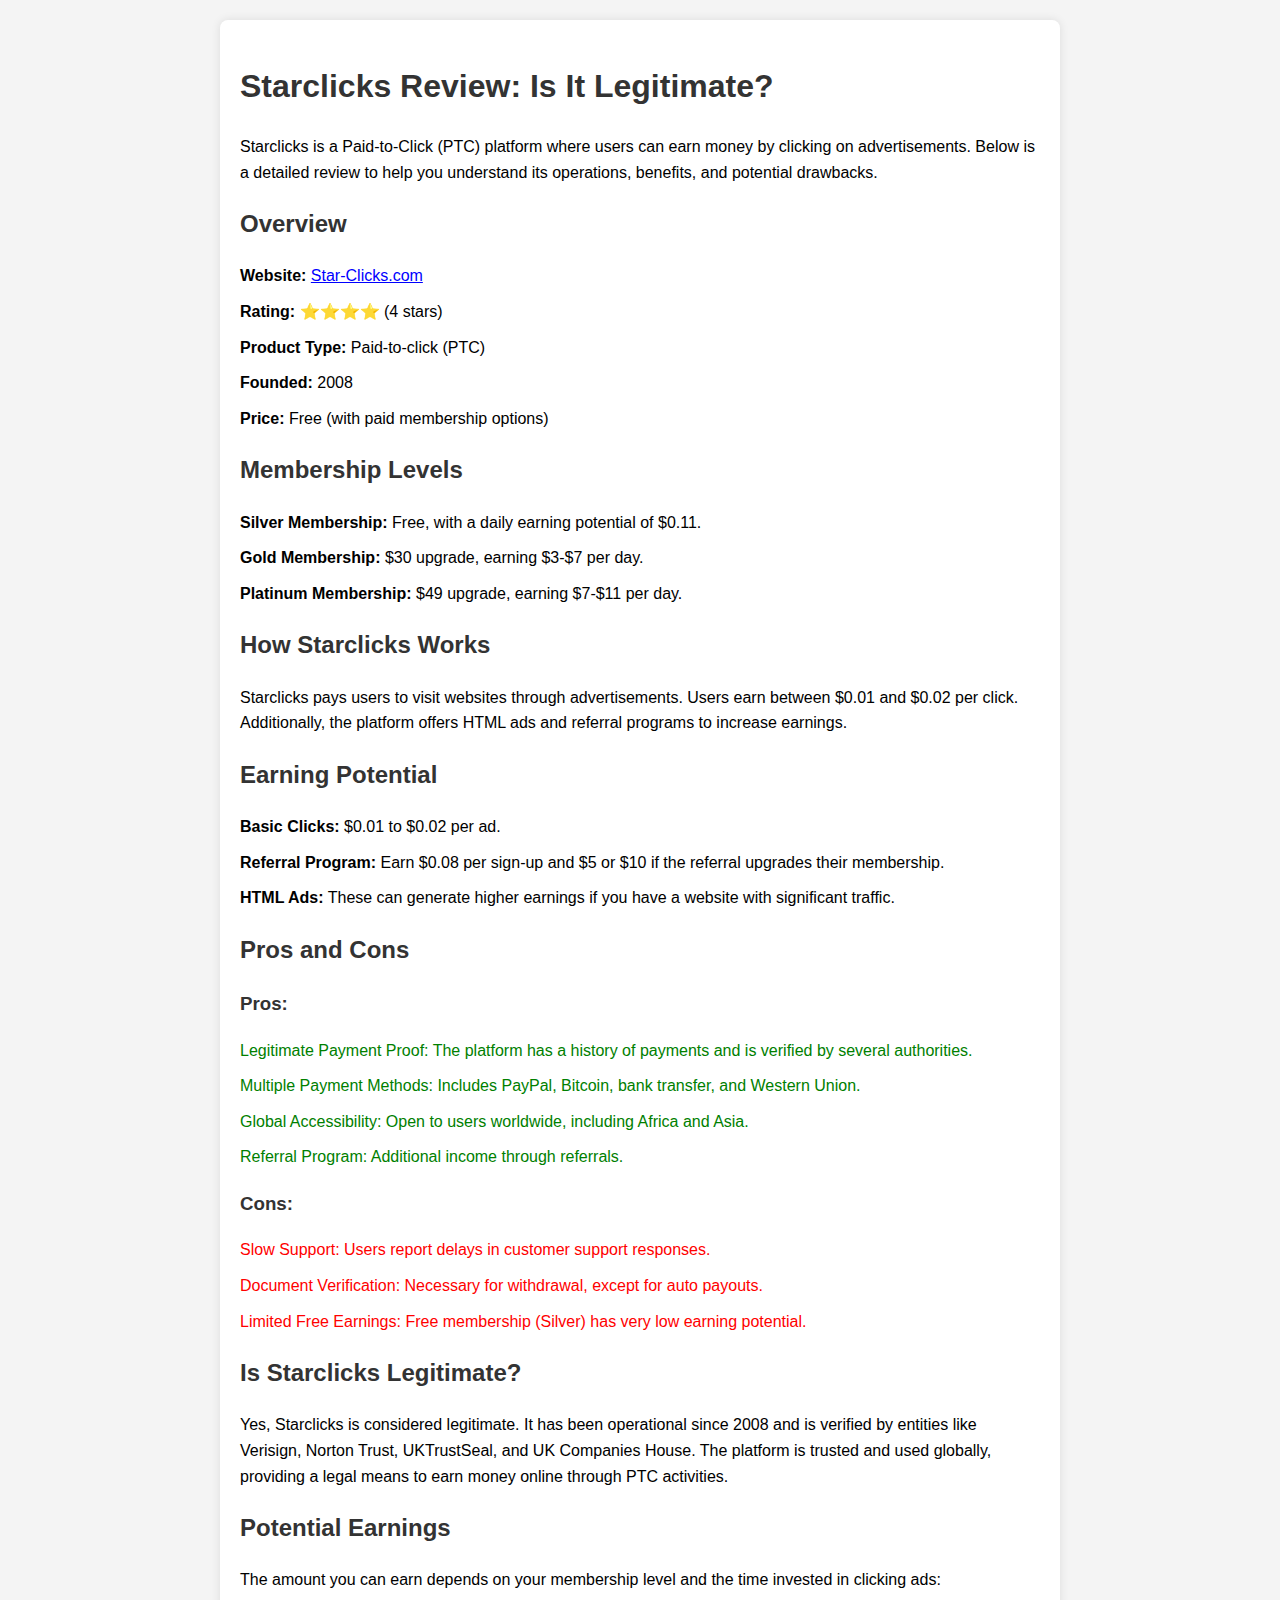
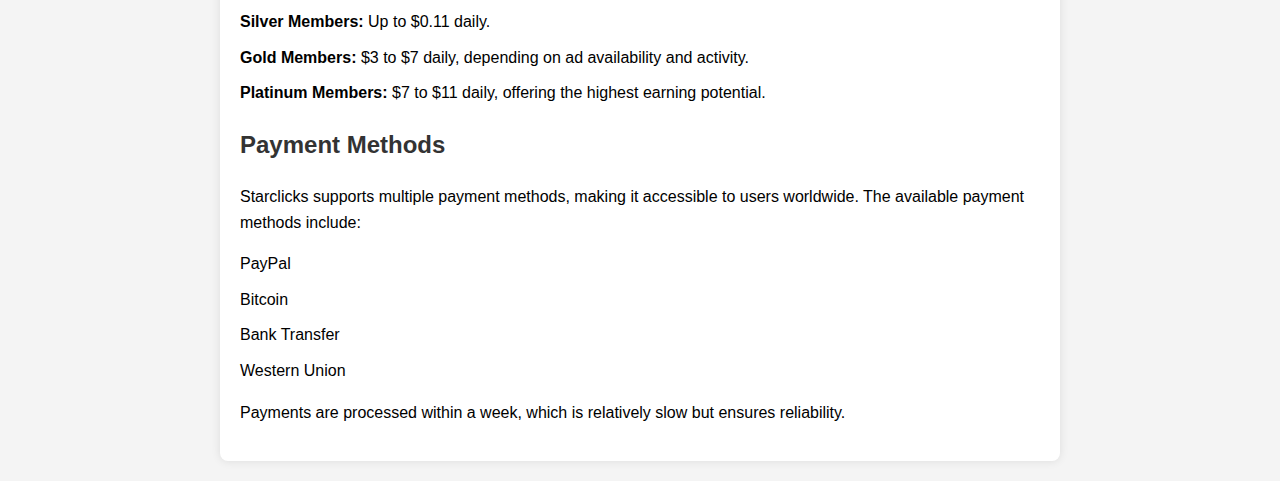
<file: stare-click-review.html>
<!DOCTYPE html>
<html lang="en">
<head>
    <meta charset="UTF-8">
    <meta name="viewport" content="width=device-width, initial-scale=1.0">
    <title>Starclicks Review: Is It Legitimate?</title>
    <style>
        body {
            font-family: Arial, sans-serif;
            line-height: 1.6;
            margin: 0;
            padding: 20px;
            background-color: #f4f4f4;
        }
        h1, h2, h3, h4 {
            color: #333;
        }
        .container {
            max-width: 800px;
            margin: auto;
            background: #fff;
            padding: 20px;
            border-radius: 8px;
            box-shadow: 0 0 10px rgba(0, 0, 0, 0.1);
        }
        ul {
            list-style: none;
            padding: 0;
        }
        ul li {
            margin-bottom: 10px;
        }
        .pros {
            color: green;
        }
        .cons {
            color: red;
        }
        a {
            color: blue;
        }
    </style>
</head>
<body>
    <div class="container">
        <h1>Starclicks Review: Is It Legitimate?</h1>
        <p>Starclicks is a Paid-to-Click (PTC) platform where users can earn money by clicking on advertisements. Below is a detailed review to help you understand its operations, benefits, and potential drawbacks.</p>

        <h2>Overview</h2>
        <ul>
            <li><strong>Website:</strong> <a href="http://star-clicks.com">Star-Clicks.com</a></li>
            <li><strong>Rating:</strong> ⭐⭐⭐⭐ (4 stars)</li>
            <li><strong>Product Type:</strong> Paid-to-click (PTC)</li>
            <li><strong>Founded:</strong> 2008</li>
            <li><strong>Price:</strong> Free (with paid membership options)</li>
        </ul>

        <h2>Membership Levels</h2>
        <ul>
            <li><strong>Silver Membership:</strong> Free, with a daily earning potential of $0.11.</li>
            <li><strong>Gold Membership:</strong> $30 upgrade, earning $3-$7 per day.</li>
            <li><strong>Platinum Membership:</strong> $49 upgrade, earning $7-$11 per day.</li>
        </ul>

        <h2>How Starclicks Works</h2>
        <p>Starclicks pays users to visit websites through advertisements. Users earn between $0.01 and $0.02 per click. Additionally, the platform offers HTML ads and referral programs to increase earnings.</p>

        <h2>Earning Potential</h2>
        <ul>
            <li><strong>Basic Clicks:</strong> $0.01 to $0.02 per ad.</li>
            <li><strong>Referral Program:</strong> Earn $0.08 per sign-up and $5 or $10 if the referral upgrades their membership.</li>
            <li><strong>HTML Ads:</strong> These can generate higher earnings if you have a website with significant traffic.</li>
        </ul>

        <h2>Pros and Cons</h2>
        <h3>Pros:</h3>
        <ul>
            <li class="pros">Legitimate Payment Proof: The platform has a history of payments and is verified by several authorities.</li>
            <li class="pros">Multiple Payment Methods: Includes PayPal, Bitcoin, bank transfer, and Western Union.</li>
            <li class="pros">Global Accessibility: Open to users worldwide, including Africa and Asia.</li>
            <li class="pros">Referral Program: Additional income through referrals.</li>
        </ul>

        <h3>Cons:</h3>
        <ul>
            <li class="cons">Slow Support: Users report delays in customer support responses.</li>
            <li class="cons">Document Verification: Necessary for withdrawal, except for auto payouts.</li>
            <li class="cons">Limited Free Earnings: Free membership (Silver) has very low earning potential.</li>
        </ul>

        <h2>Is Starclicks Legitimate?</h2>
        <p>Yes, Starclicks is considered legitimate. It has been operational since 2008 and is verified by entities like Verisign, Norton Trust, UKTrustSeal, and UK Companies House. The platform is trusted and used globally, providing a legal means to earn money online through PTC activities.</p>

        <h2>Potential Earnings</h2>
        <p>The amount you can earn depends on your membership level and the time invested in clicking ads:</p>
        <ul>
            <li><strong>Silver Members:</strong> Up to $0.11 daily.</li>
            <li><strong>Gold Members:</strong> $3 to $7 daily, depending on ad availability and activity.</li>
            <li><strong>Platinum Members:</strong> $7 to $11 daily, offering the highest earning potential.</li>
        </ul>

        <h2>Payment Methods</h2>
        <p>Starclicks supports multiple payment methods, making it accessible to users worldwide. The available payment methods include:</p>
        <ul>
            <li>PayPal</li>
            <li>Bitcoin</li>
            <li>Bank Transfer</li>
            <li>Western Union</li>
        </ul>
        <p>Payments are processed within a week, which is relatively slow but ensures reliability.</p>
    </div>
</body>
</html>
</file>
<file: css/blog-style.css>
:root {
    --primary-color: #c72727;
    --secondary-color: #f99500;
    --light-color: #f1f1f1;
    --dark-color: #333;
    --max-width: 1100px;
}

* {
    margin: 0;
    padding: 0;
    box-sizing: border-box;
}

body {
    font-family: 'Lato', sans-serif;
    line-height: 1.5;
    background: var(--light-color);
}

a {
    color: #0f9922;
}

a:hover {
    color: aqua;
    text-decoration: none;
}

ul {
    list-style: none;
}

p {
    margin: 0.5rem 0;
}

img {
    width: 100%;
}

h1,
h2,
h3,
h4,
h5,
h6 {
    font-family: -apple-system, BlinkMacSystemFont, 'Segoe UI', Roboto, Oxygen, Ubuntu, Cantarell, 'Open Sans', 'Helvetica Neue', sans-serif;
    margin-bottom: .75rem;
    line-height: 1.3;
}

/* Utilities */
.container {
    max-width: var(--max-width);
    margin: auto;
    padding: 0 2rem;
    overflow: visible;
}

.category {
    display: inline-block;
    color: #fff;
    font-size: 0.55rem;
    text-transform: uppercase;
    padding: 0.4rem 0.6rem;
    border-radius: 15px;
    margin-bottom: 0.5rem;
}

.btn {
    display: inline-block;
    border: none;
    background: var(--dark-color);
    color: #fff;
    padding: 0.5rem 1.5rem;
}

.btn-light {
    background: var(--light-color);
    color: var(--dark-color);
}

.btn-primary {
    background: var(--primary-color);
}

.btn-secondary {
    background: var(--secondary-color);
}

.btn:hover {
    opacity: 0.9;
}

.btn-block {
    display: block;
    width: 100%;
    text-align: center;
}

.card {
    background: #fff;
    padding: 1rem;
}

.bg-dark {
    background: var(--dark-color);
    color: #fff;
}

.bg-primary {
    background: var(--primary-color);
    color: #fff;
}

.bg-secondary {
    background: var(--secondary-color);
    color: #fff;
}

.bg-dark h1,
.bg-dark h2,
.bg-dark h3,
.bg-dark a,
.bg-primary h1,
.bg-primary h2,
.bg-primary h3,
.bg-primary a,
.bg-secondary h1,
.bg-secondary h2,
.bg-secondary h3 .bg-secondary a {
    color: #fff;
}

.py-1 {
    padding: 1.5rem 0;
}

.py-2 {
    padding: 2rem 0;
}

.py-3 {
    padding: 3rem 0;
}

.p-1 {
    padding: 1.5rem;
}

.p-2 {
    padding: 2rem;
}

.p-3 {
    padding: 3rem;
}

.list li {
    padding-bottom: 0.5rem;
    margin-bottom: 0.5rem;
    border-bottom: #555 dotted 1px;
    width: 90%;
}

.list li a:hover {
    color: var(--primary-color) !important;
}

.page-container {
    display: grid;
    grid-template-columns: 5fr 2fr;
    margin: 0rem 5%;
    grid-gap: 1.5rem;
}

.l-heading {
    font-size: 2rem;
}

/* blog banner */
#blog-banner {
    color: #fff;
    background: var(--dark-color);
    padding: 2rem;
    position: relative;
}

#blog-banner:before {
    content: '';
    background: url('../img/featured.jpg') no-repeat center center/cover;
    position: absolute;
    top: 0;
    left: 0;
    width: 100%;
    height: 100%;
    opacity: 0.4;
}

#blog-banner .blog-banner-container {
    display: grid;
    grid-template-columns: repeat(2, 1fr);
    justify-content: center;
    align-items: center;
    height: 50vh;
}

#blog-banner .blog-banner-content {
    z-index: 1;
}

#blog-banner .blog-banner-content p {
    margin-bottom: 1rem;
}

/* Articles */
#home-articles .articles-container {
    display: grid;
    grid-template-columns: repeat(3, 1fr);
    grid-gap: 1rem;
}

#home-articles .articles-container>*:first-child,
#home-articles .articles-container>*:last-child {
    display: grid;
    grid-column: span 1;
    align-items: center;
}

#home-articles .articles-container>*:last-child {
    grid-column: span 1;
}

#article .meta {
    display: flex;
    justify-content: space-between;
    align-items: center;
    background: #eee;
    padding: 0.5rem;
}

#article .meta .category {
    margin-top: 0rem;
}
</file>
<file: css/mobile.css>
/* Articles */
#home-articles .articles-container {
    grid-template-columns: repeat(2, 1fr);
}

#home-articles .articles-container>*:first-child {
    grid-template-columns: 1fr;
    grid-column: 1;
}

#home-articles .articles-container>*:last-child {
    grid-template-columns: 1fr;
    grid-column: 1;
}

@media(max-width: 778px) {

    /* Articles Grid */
    #blog-banner .blog-banner-container,
    #home-articles .articles-container,
    #main-footer .footer-container {
        grid-template-columns: 1fr;
    }

    /* About and Article Page */
    .page-container {
        grid-template-columns: 1fr;
    }
}
</file>
<file: css/style.css>
/*author: Crizan*/

::-webkit-scrollbar {
    width: 15px;
}


/* Track */

::-webkit-scrollbar-track {
    box-shadow: inset 0 0 5px grey;
    border-radius: 10px;
}


/* Handle */

::-webkit-scrollbar-thumb {
    background: rgb(241, 178, 61);
    border-radius: 10px;
}


/* Handle on hover */

::-webkit-scrollbar-thumb:hover {
    background: #ca7d19;
    cursor: pointer;
} iframe{ height:350px;width: 50%;}@media (max-width: 768px) { iframe{height:300px;width: 80%;} } #loading { position: fixed; top: 0; left: 0; right: 0; bottom: 0; z-index: 9999; overflow: hidden; background: rgb(196, 202, 197); } #loading:before { content: ""; position: fixed; top: calc(50% - 30px); left: calc(50% - 30px); border: 6px solid #350000; border-top: 6px solid rgb(75, 0, 250); border-radius: 50%; width: 60px; height: 60px; -webkit-animation: animate-preloader 1s linear infinite; animation: animate-preloader 1s linear infinite; } @-webkit-keyframes animate-loading { 0% { -webkit-transform: rotate(0deg); transform: rotate(0deg); } 100% { -webkit-transform: rotate(360deg); transform: rotate(360deg); } } @keyframes animate-loading { 0% { -webkit-transform: rotate(0deg); transform: rotate(0deg); } 100% { -webkit-transform: rotate(360deg); transform: rotate(360deg); } } .main-container { max-width: 1950px; width: 100%; margin: 0 auto; overflow: hidden; } .inside-container { max-width: 1200px; margin: -52px auto; padding: 0 15px; width: 100%; } .row-spc{ margin: 0 auto!important; font-family: 'Roboto Slab', serif; font-size: 18px; } i:hover{ color: #3587b6; cursor: pointer; } .icon-scp{ font-size: 12px; color: white; margin: 5px 5px; } .icon-scp .left-side { display: flex; } .icon-scp .left-side .link-head { margin: 0 5px; } .icon-scp .left-side .link-head i { margin: 0 5px 0 0; } .contact-color{ background-color: #3d3b3b; min-height: 50px; } .col-disp{ margin: 10px; display: flex; } .link-head{ color: white; } .link-head:hover{ text-decoration: none; color:#ff222d; cursor: pointer; } /* /* menu  */ .nav-bg-color{ background-color:white; } .nav-contain{ margin-top: 30px; margin-bottom: 35px; } .navbar img{ width: 155px; height: 116px; margin: -21px; padding: 0px; } .nav-list .menu { color: #333333; font-family: 'Roboto Slab', serif; font-size: 15px; line-height: 64px; padding: 0 23px; text-decoration: none; } .nav-list .menu:hover { color: #3587b6; } .color-line{ color: #271e1e!important; } .last-spc{ padding: 0 10px; } .carousel-height img{ max-height: 800px; } .icon-color { color: #f65aa7!important; margin: 1px auto } @media (max-width: 1200px){ .nav-list .menu, .menu-last{ text-align: center; padding: 0px 16px; } .last-spc{ padding: 0 10px!important; } }body {

  -webkit-touch-callout: none; /* iOS Safari */
    -webkit-user-select: none; /* Safari */
     -khtml-user-select: none; /* Konqueror HTML */
       -moz-user-select: none; /* Firefox */
        -ms-user-select: none; /* Internet Explorer/Edge */
            user-select: none; /* Non-prefixed version, currently
                                  supported by Chrome and Opera */
} @media (max-width: 992px){ .nav-list .menu, .menu-last{ text-align: center; padding: 10px 10px!important; } .navbar-nav .color-line { display: none; } } @media (max-width: 575.98px) { .icon-scp .left-side  { display: grid; } .icon-scp .left-side .link-head { margin: 3px 0; } .icon-scp .left-side  span { display: none; } .col-disp{ margin: 5px; display: unset; text-align: center; } } /* carousel section */ .text-carousel{ color: white; } .first-slider { min-height: 400px; width: 100%; background-image: url('../images/crausal/business-1.png'); background-size: cover; } .first-slider-1 { min-height: 400px; background-image: url('../images/crausal/bussines-2.jfif'); background-size: cover; } .first{ color:black; } .second{ color: #3eff4f9c!important; } .bs-card{ color: #e4e70e!important; } @media (max-width: 991.98px) { .carousel-control-prev, .carousel-control-next { display: none; } } @media (max-width: 576px ) { .carousel-inner { max-height: 800px; } .carousel-text { padding-top: 120px!important; } .carousel-text span{ font-size: 20px!important; } .carousel-text h1 { font-size: 20px!important; } } .carousel-text h1 { font-family: 'Roboto Slab', serif; font-size: 42px; text-transform: uppercase; text-align: center; color: #ffffff; font-weight: bold; text-shadow: 3px 3px 5px #000; } .carousel-text span { font-family: 'Roboto Slab', serif; font-size: 42px; text-transform: uppercase; text-align: center; color: #ffffff; font-weight: bold; text-shadow: 3px 3px 5px #000; } .carousel-text{ padding-top:113px; text-align: center; } .carousel-text h3 { font-family: 'Open Sans', sans-serif; padding-top:40px; font-size: 16px; color: #ffffff; text-shadow: 3px 3px 5px #000; } .butns{ margin-top: 45px; } .about-btn{ color: #333333; border-radius: 8px; margin: 3px; padding: 15px 40px; background-color: #9fd7ef; text-transform: uppercase; text-decoration: none; font-size: 12px; font-family: 'Open Sans', sans-serif; font-weight: bolder; border: none; } .about-btn:hover{ background-color:#f65aa7; color: #ffffff; text-decoration: none; } .butns .work-btn:hover{ background-color:#f65aa7; color: #ffffff; text-decoration: none; } .work-btn{ border-radius: 8px; padding: 15px 27px; background-color: #9fd7ef; text-transform: uppercase; text-decoration: none; font-size: 12px; font-family: 'Open Sans', sans-serif; font-weight: bolder; color: #333333; border: none; } .arrow{ font-size: 32px; border: 1px solid white; padding: 12px 18px; font-weight: 600; } .arrow:hover{ color: #777777; background-color: white; } .our-header h2{ text-transform: uppercase; text-decoration: none; font-size: 32px; font-weight: bold; text-align: center; font-family: 'Roboto Slab', serif; margin-top: 75px; } .our-header hr{ height: 5px; border-color:#c0bfbf; margin-left: 15px; display: inline-flex; margin-right: 15px; width: 65px; } .row-pad{ padding: 56px; margin: -47PX; } /* courses we offered */ .rotate-45{ transform: rotate(45deg); margin-right: -5px; margin-left: -5px; margin-top: 10px; } .our-header i{ color: #c0bfbf; } .our-header i:hover{ color: #c0bfbf; } .our-spec h3 { font-size: 20px; text-align: center; font-family: 'Roboto Slab', serif; font-weight: bold; margin-bottom: 18px; max-height:19px; color:#00008c80; } .our-spec p { color: #777777; font-size: 17px; text-align: center; font-family: 'Open Sans'; min-height: 73px; } .our-spec i{ width: 115px; height: 117px; text-align: center; } .read-more{ background-color: #595959; text-transform: uppercase; padding: 10px 35px; text-decoration: none; color: white; text-align: center; font-size: 13px; font-family: 'Open Sans', sans-serif; border-radius: 6px; border: none; } .rd-btn{ margin: 25px auto; text-align: center; } .read-more:hover{ text-decoration: none; color: white; background-color: #0698d7; cursor: pointer; } .promotion-bg{ background-color: #f9f9f9; padding-bottom: 145px; } .overlay{ text-align: center; display: block; background-color: rgba(51, 51, 51, 0.6); padding: 40% 0; opacity: 0; } .overlay span{ text-align: center; font-size: 14px; font-family: 'Open Sans'; color: white; padding-top: 10px; padding-bottom: 20px; } .overlay button{ text-transform: uppercase; font-weight: bold; background-color: white; font-size: 13px; font-family: 'Open Sans', sans-serif; border: none; border-radius: 5px; padding: 10px 15px; } .overlay button:hover { cursor: pointer; } @media (max-width: 576px ) { .rd-btn { margin: 20px auto; } .row-pad{ padding: 46px; MARGIN: -44PX; } } /* recent blog */ .recent-blog-text h4{ text-transform: uppercase; text-decoration: none; font-size: 20px; font-weight: bold; text-align: center; font-family: 'Roboto Slab', serif; margin-top: 27px; } .recent-blog-text p{ color: #777777; font-size: 14px; text-align: center; font-family: 'Open Sans'; min-height: 84px; } .recent-blog-text a{ background-color: #026792; text-transform: uppercase; padding: 10px 25px; text-decoration: none; color: white; text-align: center; font-size: 13px; font-family: 'Open Sans', sans-serif; border-radius: 6px; border: none; } .view-detail{ background-color: rgb(2, 103, 146); } .view-detail:hover{ background-color: rgb(13, 147, 204); text-decoration: underline; } /* Footer */ footer { background: black; padding: 28px; color: #eee; display: flex; } footer a { color: white; } footer #left-footer { flex: 1; border-right: 1px solid red; padding-left: 32px; } footer #left-footer ul { padding: 0; list-style: none; line-height: 1.5; } footer #right-footer { flex: 2; padding: 8px; text-align: center; } footer #social-media-footer a .fa-facebook, footer #social-media-footer a .fa-youtube, footer #social-media-footer a .fa-github { color: white; transition: 0.4s; } footer #social-media-footer ul { display: flex; list-style: none; justify-content: center; padding: 0; } footer #social-media-footer ul li { font-size: 48px; padding: 16px; transition: 0.4s; } footer #social-media-footer ul li:hover a .fa-instagram { color: pink; } footer #social-media-footer ul li:hover a .fa-facebook { color: #3b5998; } footer #social-media-footer ul li:hover a .fa-twitter { color: skyblue; } @media (max-width: 719px) { main { width: 95%; } section { flex-direction: column; } .card, .card .card-image img { width: 100%; } footer { flex-direction: column; text-align: center; } footer #left-footer { flex: 1; border-right: 0; padding-left: 0; } footer #right-footer { background: #eee; color: black; } footer #right-footer a { color: black; } footer #social-media-footer a .fa-facebook, footer #social-media-footer a .fa-youtube, footer #social-media-footer a .fa-github { color: black; transition: 0.4s; } } .copyright-text{ margin:auto 50px; }
</file>
